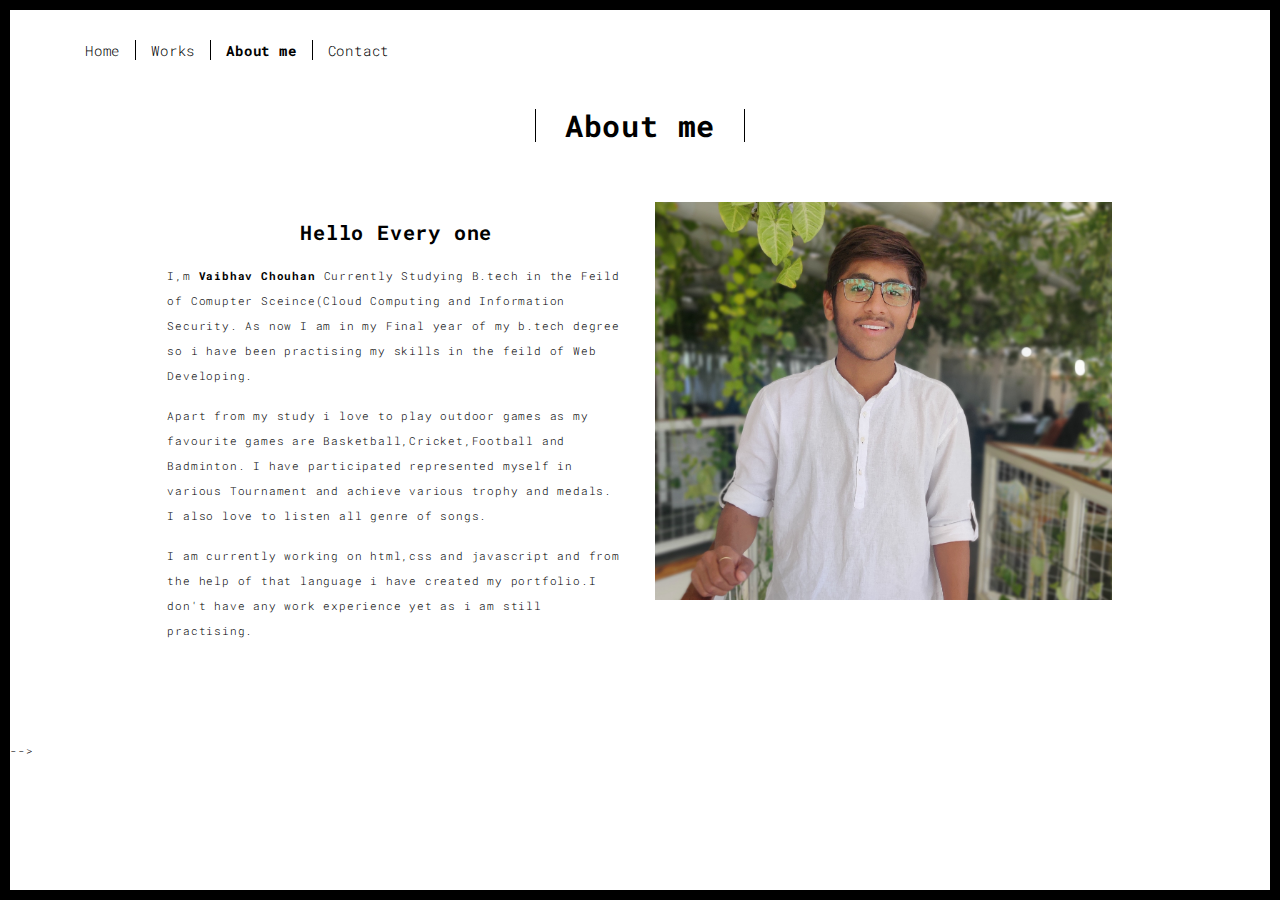
<file: about.html>
<!DOCTYPE html>
<html lang="en">

<head>
  <meta charset="UTF-8">
  <meta content="IE=edge" http-equiv="X-UA-Compatible">
  <meta content="width=device-width,initial-scale=1" name="viewport">
  <meta content="description" name="description">
  <meta name="google" content="notranslate" />
  <meta content="Mashup templates have been developped by Orson.io team" name="author">

  <!-- Disable tap highlight on IE -->
  <meta name="msapplication-tap-highlight" content="no">
  
  <link rel="apple-touch-icon" sizes="180x180" href="./assets/apple-icon-180x180.png">
  <link href="./assets/favicon.ico" rel="icon">

  <title>Vaibhav Portfolio</title>  

<link href="style.css" rel="stylesheet"></head>

<body class="">
<div id="site-border-left"></div>
<div id="site-border-right"></div>
<div id="site-border-top"></div>
<div id="site-border-bottom"></div>
 <!-- Add your content of header -->
<header>
  <nav class="navbar  navbar-fixed-top navbar-default">
    <div class="container">
        <button type="button" class="navbar-toggle collapsed" data-toggle="collapse" data-target="#navbar-collapse" aria-expanded="false">
          <span class="sr-only">Toggle navigation</span>
          <span class="icon-bar"></span>
          <span class="icon-bar"></span>
          <span class="icon-bar"></span>
        </button>

      <div class="collapse navbar-collapse" id="navbar-collapse">
        <ul class="nav navbar-nav ">
          <li><a href="./index.html" title=""> Home</a></li>
          <li><a href="./works.html" title=""> Works</a></li>
          <li><a href="./about.html" title=""> About me</a></li>
          <li><a href="./contact.html" title=""> Contact</a></li>
          
        </ul>


      </div> 
    </div>
  </nav>
</header>

<div class="section-container">
    <div class="container">
      <div class="row">
        <div class="col-xs-12">
          <div class="section-container-spacer text-center">
            <h1 class="h2">About me</h1>
          </div>
          
          <div class="row">
            <div class="col-md-10 col-md-offset-1">
              <div class="row">
                <div class="col-xs-12 col-md-6">
                  <center><h3>Hello Every one</h3></center>
                  <p>I,m<b> Vaibhav Chouhan </b>
                  Currently Studying B.tech in the Feild of Comupter Sceince(Cloud Computing and Information Security. As now I am in my Final year of my b.tech degree so i have been practising my skills in the feild of Web Developing.</p>
                  <p>Apart from my study i love to play outdoor games as my favourite games are Basketball,Cricket,Football and Badminton. I have participated represented myself in various Tournament and achieve various trophy and medals. I also love to listen all genre of songs. 
                  </p>
                  <p>
                    I am currently working on html,css and javascript and from the help of that language i have created my portfolio.I don't have any work experience yet as i am still practising. 
                  </p>
                </div>
                <div class="col-xs-12 col-md-6">
                  <img src="./assets/images/profile.jpg" class="img-responsive" alt="">
                </div>
              </div>
            </div>
          </div>
          
          
       </div>
      </div>
    </div>
  </div>



<script>
  document.addEventListener("DOMContentLoaded", function (event) {
     navActivePage();
  });
</script>



--> <script type="text/javascript" src="script.js"></script>
</body>
</html>
</file>
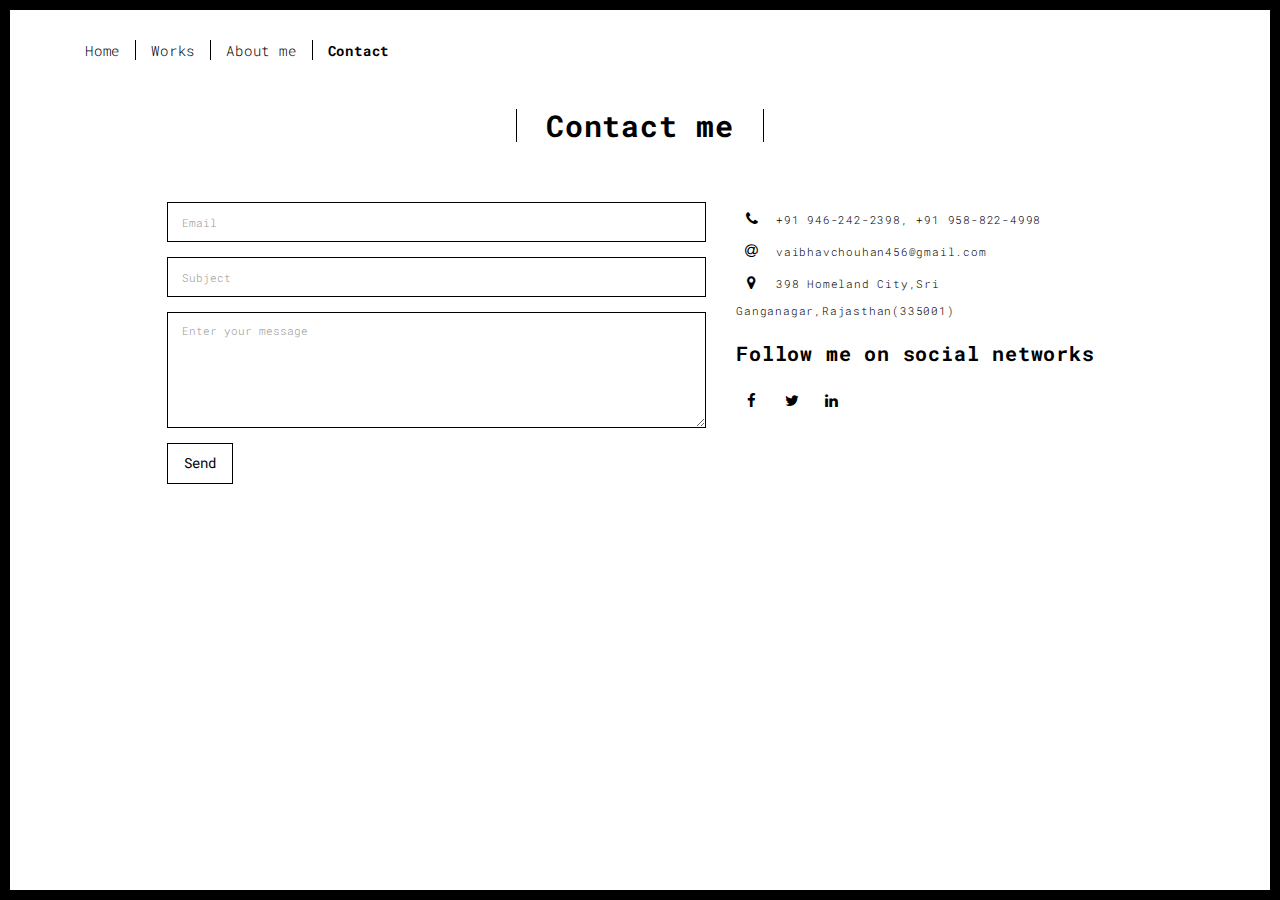
<file: contact.html>
<!DOCTYPE html>
<html lang="en">

<head>
  <meta charset="UTF-8">
  <meta content="IE=edge" http-equiv="X-UA-Compatible">
  <meta content="width=device-width,initial-scale=1" name="viewport">
  <meta content="description" name="description">
  <meta name="google" content="notranslate" />
  <meta content="Mashup templates have been developped by Orson.io team" name="author">

  <!-- Disable tap highlight on IE -->
  <meta name="msapplication-tap-highlight" content="no">
  
  <link rel="apple-touch-icon" sizes="180x180" href="./assets/apple-icon-180x180.png">
  <link href="./assets/favicon.ico" rel="icon">

  <title>Vaibhav Portfolio</title>  

<link href="style.css" rel="stylesheet"></head>

<body class="">
<div id="site-border-left"></div>
<div id="site-border-right"></div>
<div id="site-border-top"></div>
<div id="site-border-bottom"></div>
 <!-- Add your content of header -->
<header>
  <nav class="navbar  navbar-fixed-top navbar-default">
    <div class="container">
        <button type="button" class="navbar-toggle collapsed" data-toggle="collapse" data-target="#navbar-collapse" aria-expanded="false">
          <span class="sr-only">Toggle navigation</span>
          <span class="icon-bar"></span>
          <span class="icon-bar"></span>
          <span class="icon-bar"></span>
        </button>

      <div class="collapse navbar-collapse" id="navbar-collapse">
        <ul class="nav navbar-nav ">
          <li><a href="./index.html" title=""> Home</a></li>
          <li><a href="./works.html" title=""> Works</a></li>
          <li><a href="./about.html" title=""> About me</a></li>
          <li><a href="./contact.html" title=""> Contact</a></li>
          
        </ul>


      </div> 
    </div>
  </nav>
</header>

<div class="section-container">
    <div class="container">
      <div class="row">
        <div class="col-xs-12">
          <div class="section-container-spacer text-center">
            <h1 class="h2">Contact me</h1>
          </div>
          
          <div class="row">
            <div class="col-md-10 col-md-offset-1">
               <form action="" class="reveal-content">
                  <div class="row">
                    <div class="col-md-7">
                      <div class="form-group">
                        <input type="email" class="form-control" id="email" placeholder="Email">
                      </div>
                      <div class="form-group">
                        <input type="text" class="form-control" id="subject" placeholder="Subject">
                      </div>
                      <div class="form-group">
                        <textarea class="form-control" rows="5" placeholder="Enter your message"></textarea>
                      </div>
                      <button type="submit" class="btn btn-default btn-lg">Send</button>
                    </div>
                    <div class="col-md-5 address-container">
                      <ul class="list-unstyled">
                        <li>
                          <span class="fa-icon">
                            <i class="fa fa-phone" aria-hidden="true"></i>
                          </span>
                          +91 946-242-2398, +91 958-822-4998
                        </li>
                        <li>
                          <span class="fa-icon">
                            <i class="fa fa-at" aria-hidden="true"></i>
                          </span>
                          vaibhavchouhan456@gmail.com
                        </li>
                        <li>
                          <span class="fa-icon">
                            <i class="fa fa fa-map-marker" aria-hidden="true"></i>
                          </span>
                          398 Homeland City,Sri Ganganagar,Rajasthan(335001)
                        </li>
                      </ul>
                      
                      <h3>Follow me on social networks</h3>
                      <a href="http://www.facebook.com" title="" class="fa-icon">
                        <i class="fa fa-facebook"></i>
                      </a>
                      <a href="http://www.twitter.com" title="" class="fa-icon">
                        <i class="fa fa-twitter"></i>
                      </a>
                      <a href="http://www.linkedin.com" title="" class="fa-icon">
                        <i class="fa fa-linkedin"></i>
                      </a>

                    </div>
                  </div>
                </form>
            </div>

          </div>
         
       </div>
      </div>
    </div>
  </div>


<script>
  document.addEventListener("DOMContentLoaded", function (event) {
     navActivePage();
  });
</script>

 <script type="text/javascript" src="script.js"></script>
</body>

</html>
</file>
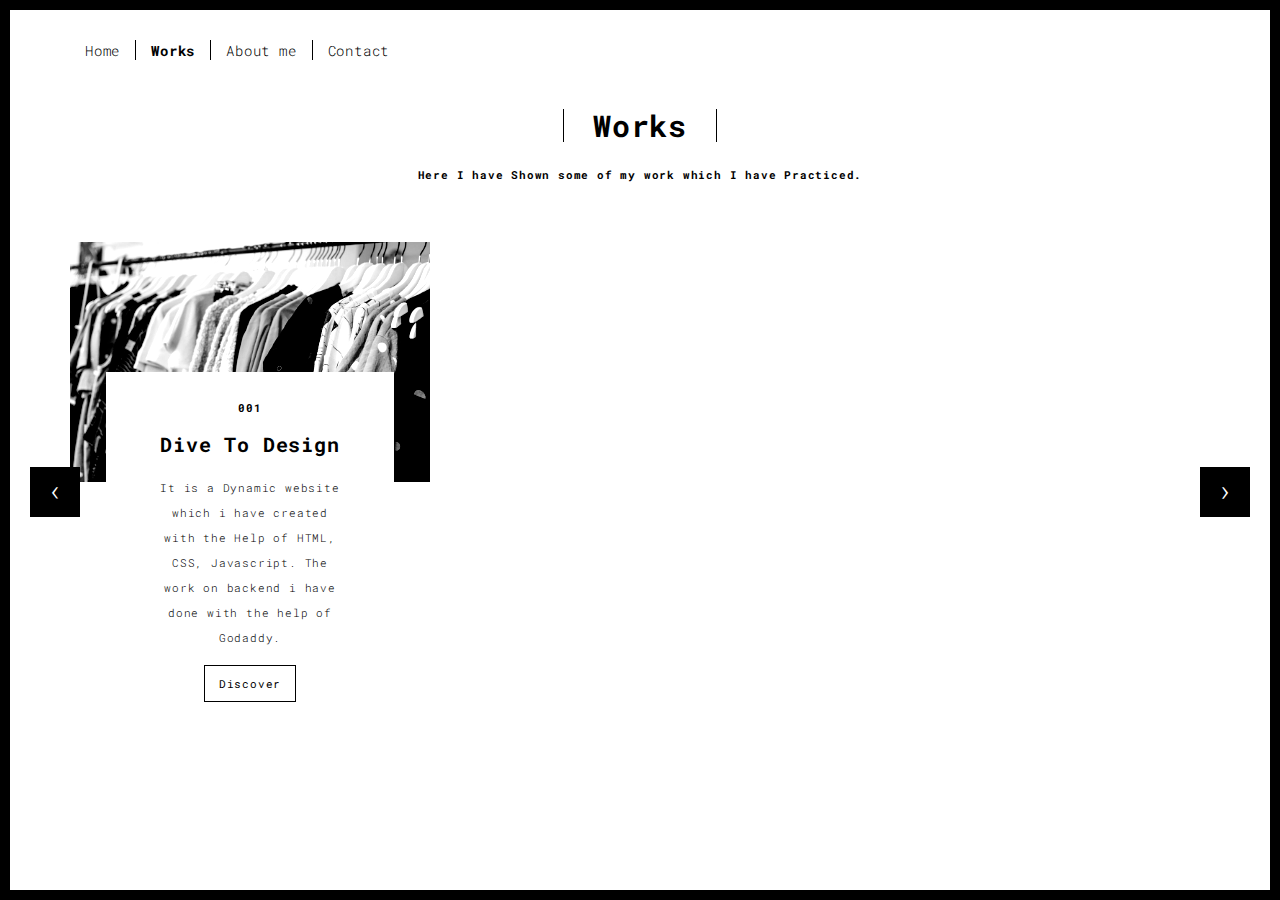
<file: works.html>
<!DOCTYPE html>
<html lang="en">

<head>
  <meta charset="UTF-8">
  <meta content="IE=edge" http-equiv="X-UA-Compatible">
  <meta content="width=device-width,initial-scale=1" name="viewport">
  <meta content="description" name="description">
  <meta name="google" content="notranslate" />
  <meta content="Mashup templates have been developped by Orson.io team" name="author">

  <!-- Disable tap highlight on IE -->
  <meta name="msapplication-tap-highlight" content="no">
  
  <link rel="apple-touch-icon" sizes="180x180" href="./assets/apple-icon-180x180.png">
  <link href="./assets/favicon.ico" rel="icon">

  <title>Vaibhav Portfolio</title>  

<link href="style.css" rel="stylesheet"></head>

<body class="">
<div id="site-border-left"></div>
<div id="site-border-right"></div>
<div id="site-border-top"></div>
<div id="site-border-bottom"></div>
 <!-- Add your content of header -->
<header>
  <nav class="navbar  navbar-fixed-top navbar-default">
    <div class="container">
        <button type="button" class="navbar-toggle collapsed" data-toggle="collapse" data-target="#navbar-collapse" aria-expanded="false">
          <span class="sr-only">Toggle navigation</span>
          <span class="icon-bar"></span>
          <span class="icon-bar"></span>
          <span class="icon-bar"></span>
        </button>

      <div class="collapse navbar-collapse" id="navbar-collapse">
        <ul class="nav navbar-nav ">
          <li><a href="./index.html" title=""> Home</a></li>
          <li><a href="./works.html" title=""> Works</a></li>
          <li><a href="./about.html" title=""> About me</a></li>
          <li><a href="./contact.html" title=""> Contact</a></li>
          
        </ul>


      </div> 
    </div>
  </nav>
</header>

<div class="section-container">
  <div class="container">
    <div class="row">
      
      <div class="col-sm-8 col-sm-offset-2 section-container-spacer">
        <div class="text-center">
          <h1 class="h2">Works</h1>
          <p><b>Here I have Shown some of my work which I have Practiced.</b></p>
        </div>
      </div>

      <div class="col-md-12">
     
      <div id="myCarousel" class="carousel slide projects-carousel">
        <!-- Carousel items -->
        <div class="carousel-inner">
            <div class="item active">
                <div class="row">
                    <div class="col-sm-4">
                      <center>

                      <a href="./work.html" title="" class="black-image-project-hover">
                        <img src="./assets/images/work.jpeg" alt="" class="img-responsive">
                      </a>
                      <div class="card-container card-container-lg">
                        <h4>001</h4>
                        <h3>Dive To Design</h3>
                        <p>It is a Dynamic website which i have created with the Help of HTML, CSS, Javascript. The work on backend i have done with the help of Godaddy.</p>
                        <a href="http://divetodesign.godaddysites.com" title="" class="btn btn-default">Discover</a>
                        </center>
                      </div>
                    </div>
                    
                      
                        
                    
                </div>
                <!--/row-->
            </div>
            
            <!--/item-->
        </div>
        <!--/carousel-inner--> 
        <a class="left carousel-control" href="#myCarousel" data-slide="prev">‹</a>

        <a class="right carousel-control" href="#myCarousel" data-slide="next">›</a>
     </div>



    
    </div>



    </div>
  </div>
</div>




<script>
  document.addEventListener("DOMContentLoaded", function (event) {
     navActivePage();
  });
</script>

 <script type="text/javascript" src="script.js"></script>
</body>

</html>
</file>
<file: style.css>
@import url(https://fonts.googleapis.com/css?family=Roboto:900|Roboto+Mono:300,400,700);

@import url(https://maxcdn.bootstrapcdn.com/font-awesome/4.7.0/css/font-awesome.min.css);/*!
 * Bootstrap v3.3.7 (http://getbootstrap.com)
 * Copyright 2011-2016 Twitter, Inc.
 * Licensed under MIT (https://github.com/twbs/bootstrap/blob/master/LICENSE)
 */
/*! normalize.css v3.0.3 | MIT License | github.com/necolas/normalize.css */html {
  font-family: sans-serif;
  -ms-text-size-adjust: 100%;
  -webkit-text-size-adjust: 100%;
}

body {
  margin: 0;
}

article,aside,details,figcaption,figure,footer,header,hgroup,main,menu,nav,section,summary {
  display: block;
}

audio,canvas,progress,video {
  display: inline-block;
  vertical-align: baseline;
}

audio:not([controls]) {
  display: none;
  height: 0;
}

[hidden],template {
  display: none;
}

a {
  background-color: transparent;
}

a:active,a:hover {
  outline: 0;
}

abbr[title] {
  border-bottom: 1px dotted;
}

b,strong {
  font-weight: 700;
}

dfn {
  font-style: italic;
}

h1 {
  font-size: 2em;
  margin: .67em 0;
}

mark {
  background: #ff0;
  color: #000;
}

small {
  font-size: 80%;
}

sub,sup {
  font-size: 75%;
  line-height: 0;
  position: relative;
  vertical-align: baseline;
}

sup {
  top: -.5em;
}

sub {
  bottom: -.25em;
}

img {
  border: 0;
}

svg:not(:root) {
  overflow: hidden;
}

figure {
  margin: 1em 40px;
}

hr {
  box-sizing: content-box;
  height: 0;
}

pre {
  overflow: auto;
}

code,kbd,pre,samp {
  font-family: monospace,monospace;
  font-size: 1em;
}

button,input,optgroup,select,textarea {
  color: inherit;
  font: inherit;
  margin: 0;
}

button {
  overflow: visible;
}

button,select {
  text-transform: none;
}

button,html input[type=button],input[type=reset],input[type=submit] {
  -webkit-appearance: button;
  cursor: pointer;
}

button[disabled],html input[disabled] {
  cursor: default;
}

button::-moz-focus-inner,input::-moz-focus-inner {
  border: 0;
  padding: 0;
}

input {
  line-height: normal;
}

input[type=checkbox],input[type=radio] {
  box-sizing: border-box;
  padding: 0;
}

input[type=number]::-webkit-inner-spin-button,input[type=number]::-webkit-outer-spin-button {
  height: auto;
}

input[type=search] {
  -webkit-appearance: textfield;
  box-sizing: content-box;
}

input[type=search]::-webkit-search-cancel-button,input[type=search]::-webkit-search-decoration {
  -webkit-appearance: none;
}

fieldset {
  border: 1px solid silver;
  margin: 0 2px;
  padding: .35em .625em .75em;
}

textarea {
  overflow: auto;
}

optgroup {
  font-weight: 700;
}

table {
  border-collapse: collapse;
  border-spacing: 0;
}

td,th {
  padding: 0;
}

/*! Source: https://github.com/h5bp/html5-boilerplate/blob/master/src/css/main.css */@media print {
  *,:after,:before {
    background: transparent!important;
    color: #000!important;
    box-shadow: none!important;
    text-shadow: none!important;
  }

  a,a:visited {
    text-decoration: underline;
  }

  a[href]:after {
    content: " (" attr(href) ")";
  }

  abbr[title]:after {
    content: " (" attr(title) ")";
  }

  a[href^="#"]:after,a[href^="javascript:"]:after {
    content: "";
  }

  blockquote,pre {
    border: 1px solid #999;
    page-break-inside: avoid;
  }

  thead {
    display: table-header-group;
  }

  img,tr {
    page-break-inside: avoid;
  }

  img {
    max-width: 100%!important;
  }

  h2,h3,p {
    orphans: 3;
    widows: 3;
  }

  h2,h3 {
    page-break-after: avoid;
  }

  .navbar {
    display: none;
  }

  .btn>.caret,.dropup>.btn>.caret {
    border-top-color: #000!important;
  }

  .label {
    border: 1px solid #000;
  }

  .table {
    border-collapse: collapse!important;
  }

  .table td,.table th {
    background-color: #fff!important;
  }

  .table-bordered td,.table-bordered th {
    border: 1px solid #ddd!important;
  }
}

*,:after,:before {
  -webkit-box-sizing: border-box;
  -moz-box-sizing: border-box;
  box-sizing: border-box;
}

html {
  font-size: 10px;
  -webkit-tap-highlight-color: transparent;
}

body {
  font-family: Roboto Mono,Helvetica,Arial,sans-serif;
  font-size: 11px;
  line-height: 1.78;
  color: #000;
  background-color: #fff;
}

button,input,select,textarea {
  font-family: inherit;
  font-size: inherit;
  line-height: inherit;
}

a {
  color: #001aff;
  text-decoration: none;
}

a:focus,a:hover {
  color: #0012b3;
  text-decoration: underline;
}

a:focus {
  outline: 5px auto -webkit-focus-ring-color;
  outline-offset: -2px;
}

figure {
  margin: 0;
}

img {
  vertical-align: middle;
}

.img-responsive {
  display: block;
  max-width: 100%;
  height: auto;
}

.img-rounded {
  border-radius: 0;
}

.img-thumbnail {
  padding: 4px;
  line-height: 1.78;
  background-color: #fff;
  border: 1px solid #ddd;
  border-radius: 0;
  -webkit-transition: all .2s ease-in-out;
  -o-transition: all .2s ease-in-out;
  transition: all .2s ease-in-out;
  display: inline-block;
  max-width: 100%;
  height: auto;
}

.img-circle {
  border-radius: 50%;
}

hr {
  margin-top: 19px;
  margin-bottom: 19px;
  border: 0;
  border-top: 1px solid #eee;
}

.sr-only {
  position: absolute;
  width: 1px;
  height: 1px;
  margin: -1px;
  padding: 0;
  overflow: hidden;
  clip: rect(0,0,0,0);
  border: 0;
}

.sr-only-focusable:active,.sr-only-focusable:focus {
  position: static;
  width: auto;
  height: auto;
  margin: 0;
  overflow: visible;
  clip: auto;
}

[role=button] {
  cursor: pointer;
}

.h1,.h2,.h3,.h4,.h5,.h6,h1,h2,h3,h4,h5,h6 {
  font-family: Roboto Mono,Helvetica,Arial,sans-serif;
  font-weight: 700;
  line-height: 1.1;
  color: #000;
}

.h1 .small,.h1 small,.h2 .small,.h2 small,.h3 .small,.h3 small,.h4 .small,.h4 small,.h5 .small,.h5 small,.h6 .small,.h6 small,h1 .small,h1 small,h2 .small,h2 small,h3 .small,h3 small,h4 .small,h4 small,h5 .small,h5 small,h6 .small,h6 small {
  font-weight: 400;
  line-height: 1;
  color: #777;
}

.h1,.h2,.h3,h1,h2,h3 {
  margin-top: 19px;
  margin-bottom: 9.5px;
}

.h1 .small,.h1 small,.h2 .small,.h2 small,.h3 .small,.h3 small,h1 .small,h1 small,h2 .small,h2 small,h3 .small,h3 small {
  font-size: 65%;
}

.h4,.h5,.h6,h4,h5,h6 {
  margin-top: 9.5px;
  margin-bottom: 9.5px;
}

.h4 .small,.h4 small,.h5 .small,.h5 small,.h6 .small,.h6 small,h4 .small,h4 small,h5 .small,h5 small,h6 .small,h6 small {
  font-size: 75%;
}

.h1,h1 {
  font-size: 70px;
}

.h2,h2 {
  font-size: 30px;
}

.h3,h3 {
  font-size: 20px;
}

.h4,.h5,h4,h5 {
  font-size: 11px;
}

.h6,h6 {
  font-size: 10px;
}

p {
  margin: 0 0 9.5px;
}

.lead {
  margin-bottom: 19px;
  font-size: 12px;
  font-weight: 300;
  line-height: 1.4;
}

@media (min-width:768px) {
  .lead {
    font-size: 16.5px;
  }
}

.small,small {
  font-size: 90%;
}

.mark,mark {
  background-color: #fcf8e3;
  padding: .2em;
}

.text-left {
  text-align: left;
}

.text-right {
  text-align: right;
}

.text-center {
  text-align: center;
}

.text-justify {
  text-align: justify;
}

.text-nowrap {
  white-space: nowrap;
}

.text-lowercase {
  text-transform: lowercase;
}

.initialism,.text-uppercase {
  text-transform: uppercase;
}

.text-capitalize {
  text-transform: capitalize;
}

.text-muted {
  color: #777;
}

.text-primary {
  color: #001aff;
}

a.text-primary:focus,a.text-primary:hover {
  color: #0015cc;
}

.text-success {
  color: #fff;
}

a.text-success:focus,a.text-success:hover {
  color: #e6e6e6;
}

.text-info {
  color: #31708f;
}

a.text-info:focus,a.text-info:hover {
  color: #245269;
}

.text-warning {
  color: #8a6d3b;
}

a.text-warning:focus,a.text-warning:hover {
  color: #66512c;
}

.text-danger {
  color: #fff;
}

a.text-danger:focus,a.text-danger:hover {
  color: #e6e6e6;
}

.bg-primary {
  color: #fff;
  background-color: #001aff;
}

a.bg-primary:focus,a.bg-primary:hover {
  background-color: #0015cc;
}

.bg-success,a.bg-success:focus,a.bg-success:hover {
  background-color: #000;
}

.bg-info {
  background-color: #d9edf7;
}

a.bg-info:focus,a.bg-info:hover {
  background-color: #afd9ee;
}

.bg-warning {
  background-color: #fcf8e3;
}

a.bg-warning:focus,a.bg-warning:hover {
  background-color: #f7ecb5;
}

.bg-danger {
  background-color: red;
}

a.bg-danger:focus,a.bg-danger:hover {
  background-color: #c00;
}

.page-header {
  padding-bottom: 8.5px;
  margin: 38px 0 19px;
  border-bottom: 1px solid #eee;
}

ol,ul {
  margin-top: 0;
  margin-bottom: 9.5px;
}

ol ol,ol ul,ul ol,ul ul {
  margin-bottom: 0;
}

.list-inline,.list-unstyled {
  padding-left: 0;
  list-style: none;
}

.list-inline {
  margin-left: -5px;
}

.list-inline>li {
  display: inline-block;
  padding-left: 5px;
  padding-right: 5px;
}

dl {
  margin-top: 0;
  margin-bottom: 19px;
}

dd,dt {
  line-height: 1.78;
}

dt {
  font-weight: 700;
}

dd {
  margin-left: 0;
}

.dl-horizontal dd:after,.dl-horizontal dd:before {
  content: " ";
  display: table;
}

.dl-horizontal dd:after {
  clear: both;
}

@media (min-width:768px) {
  .dl-horizontal dt {
    float: left;
    width: 160px;
    clear: left;
    text-align: right;
    overflow: hidden;
    text-overflow: ellipsis;
    white-space: nowrap;
  }

  .dl-horizontal dd {
    margin-left: 180px;
  }
}

abbr[data-original-title],abbr[title] {
  cursor: help;
  border-bottom: 1px dotted #777;
}

.initialism {
  font-size: 90%;
}

blockquote {
  padding: 9.5px 19px;
  margin: 0 0 19px;
  font-size: 13.75px;
  border-left: 5px solid #eee;
}

blockquote ol:last-child,blockquote p:last-child,blockquote ul:last-child {
  margin-bottom: 0;
}

blockquote .small,blockquote footer,blockquote small {
  display: block;
  font-size: 80%;
  line-height: 1.78;
  color: #777;
}

blockquote .small:before,blockquote footer:before,blockquote small:before {
  content: "\2014   \A0";
}

.blockquote-reverse,blockquote.pull-right {
  padding-right: 15px;
  padding-left: 0;
  border-right: 5px solid #eee;
  border-left: 0;
  text-align: right;
}

.blockquote-reverse .small:before,.blockquote-reverse footer:before,.blockquote-reverse small:before,blockquote.pull-right .small:before,blockquote.pull-right footer:before,blockquote.pull-right small:before {
  content: "";
}

.blockquote-reverse .small:after,.blockquote-reverse footer:after,.blockquote-reverse small:after,blockquote.pull-right .small:after,blockquote.pull-right footer:after,blockquote.pull-right small:after {
  content: "\A0   \2014";
}

address {
  margin-bottom: 19px;
  font-style: normal;
  line-height: 1.78;
}

code,kbd,pre,samp {
  font-family: Menlo,Monaco,Consolas,Courier New,monospace;
}

code {
  color: #c7254e;
  background-color: #f9f2f4;
}

code,kbd {
  padding: 2px 4px;
  font-size: 90%;
  border-radius: 0;
}

kbd {
  color: #fff;
  background-color: #333;
  box-shadow: inset 0 -1px 0 rgba(0,0,0,.25);
}

kbd kbd {
  padding: 0;
  font-size: 100%;
  font-weight: 700;
  box-shadow: none;
}

pre {
  display: block;
  padding: 9px;
  margin: 0 0 9.5px;
  font-size: 10px;
  line-height: 1.78;
  word-break: break-all;
  word-wrap: break-word;
  color: #333;
  background-color: #f5f5f5;
  border: 1px solid #ccc;
  border-radius: 0;
}

pre code {
  padding: 0;
  font-size: inherit;
  color: inherit;
  white-space: pre-wrap;
  background-color: transparent;
  border-radius: 0;
}

.pre-scrollable {
  max-height: 340px;
  overflow-y: scroll;
}

.container {
  margin-right: auto;
  margin-left: auto;
  padding-left: 15px;
  padding-right: 15px;
}

.container:after,.container:before {
  content: " ";
  display: table;
}

.container:after {
  clear: both;
}

@media (min-width:768px) {
  .container {
    width: 750px;
  }
}

@media (min-width:992px) {
  .container {
    width: 970px;
  }
}

@media (min-width:1200px) {
  .container {
    width: 1170px;
  }
}

.container-fluid {
  margin-right: auto;
  margin-left: auto;
  padding-left: 15px;
  padding-right: 15px;
}

.container-fluid:after,.container-fluid:before {
  content: " ";
  display: table;
}

.container-fluid:after {
  clear: both;
}

.row {
  margin-left: -15px;
  margin-right: -15px;
}

.row:after,.row:before {
  content: " ";
  display: table;
}

.row:after {
  clear: both;
}

.col-lg-1,.col-lg-2,.col-lg-3,.col-lg-4,.col-lg-5,.col-lg-6,.col-lg-7,.col-lg-8,.col-lg-9,.col-lg-10,.col-lg-11,.col-lg-12,.col-md-1,.col-md-2,.col-md-3,.col-md-4,.col-md-5,.col-md-6,.col-md-7,.col-md-8,.col-md-9,.col-md-10,.col-md-11,.col-md-12,.col-sm-1,.col-sm-2,.col-sm-3,.col-sm-4,.col-sm-5,.col-sm-6,.col-sm-7,.col-sm-8,.col-sm-9,.col-sm-10,.col-sm-11,.col-sm-12,.col-xs-1,.col-xs-2,.col-xs-3,.col-xs-4,.col-xs-5,.col-xs-6,.col-xs-7,.col-xs-8,.col-xs-9,.col-xs-10,.col-xs-11,.col-xs-12 {
  position: relative;
  min-height: 1px;
  padding-left: 15px;
  padding-right: 15px;
}

.col-xs-1,.col-xs-2,.col-xs-3,.col-xs-4,.col-xs-5,.col-xs-6,.col-xs-7,.col-xs-8,.col-xs-9,.col-xs-10,.col-xs-11,.col-xs-12 {
  float: left;
}

.col-xs-1 {
  width: 8.33333%;
}

.col-xs-2 {
  width: 16.66667%;
}

.col-xs-3 {
  width: 25%;
}

.col-xs-4 {
  width: 33.33333%;
}

.col-xs-5 {
  width: 41.66667%;
}

.col-xs-6 {
  width: 50%;
}

.col-xs-7 {
  width: 58.33333%;
}

.col-xs-8 {
  width: 66.66667%;
}

.col-xs-9 {
  width: 75%;
}

.col-xs-10 {
  width: 83.33333%;
}

.col-xs-11 {
  width: 91.66667%;
}

.col-xs-12 {
  width: 100%;
}

.col-xs-pull-0 {
  right: auto;
}

.col-xs-pull-1 {
  right: 8.33333%;
}

.col-xs-pull-2 {
  right: 16.66667%;
}

.col-xs-pull-3 {
  right: 25%;
}

.col-xs-pull-4 {
  right: 33.33333%;
}

.col-xs-pull-5 {
  right: 41.66667%;
}

.col-xs-pull-6 {
  right: 50%;
}

.col-xs-pull-7 {
  right: 58.33333%;
}

.col-xs-pull-8 {
  right: 66.66667%;
}

.col-xs-pull-9 {
  right: 75%;
}

.col-xs-pull-10 {
  right: 83.33333%;
}

.col-xs-pull-11 {
  right: 91.66667%;
}

.col-xs-pull-12 {
  right: 100%;
}

.col-xs-push-0 {
  left: auto;
}

.col-xs-push-1 {
  left: 8.33333%;
}

.col-xs-push-2 {
  left: 16.66667%;
}

.col-xs-push-3 {
  left: 25%;
}

.col-xs-push-4 {
  left: 33.33333%;
}

.col-xs-push-5 {
  left: 41.66667%;
}

.col-xs-push-6 {
  left: 50%;
}

.col-xs-push-7 {
  left: 58.33333%;
}

.col-xs-push-8 {
  left: 66.66667%;
}

.col-xs-push-9 {
  left: 75%;
}

.col-xs-push-10 {
  left: 83.33333%;
}

.col-xs-push-11 {
  left: 91.66667%;
}

.col-xs-push-12 {
  left: 100%;
}

.col-xs-offset-0 {
  margin-left: 0;
}

.col-xs-offset-1 {
  margin-left: 8.33333%;
}

.col-xs-offset-2 {
  margin-left: 16.66667%;
}

.col-xs-offset-3 {
  margin-left: 25%;
}

.col-xs-offset-4 {
  margin-left: 33.33333%;
}

.col-xs-offset-5 {
  margin-left: 41.66667%;
}

.col-xs-offset-6 {
  margin-left: 50%;
}

.col-xs-offset-7 {
  margin-left: 58.33333%;
}

.col-xs-offset-8 {
  margin-left: 66.66667%;
}

.col-xs-offset-9 {
  margin-left: 75%;
}

.col-xs-offset-10 {
  margin-left: 83.33333%;
}

.col-xs-offset-11 {
  margin-left: 91.66667%;
}

.col-xs-offset-12 {
  margin-left: 100%;
}

@media (min-width:768px) {
  .col-sm-1,.col-sm-2,.col-sm-3,.col-sm-4,.col-sm-5,.col-sm-6,.col-sm-7,.col-sm-8,.col-sm-9,.col-sm-10,.col-sm-11,.col-sm-12 {
    float: left;
  }

  .col-sm-1 {
    width: 8.33333%;
  }

  .col-sm-2 {
    width: 16.66667%;
  }

  .col-sm-3 {
    width: 25%;
  }

  .col-sm-4 {
    width: 33.33333%;
  }

  .col-sm-5 {
    width: 41.66667%;
  }

  .col-sm-6 {
    width: 50%;
  }

  .col-sm-7 {
    width: 58.33333%;
  }

  .col-sm-8 {
    width: 66.66667%;
  }

  .col-sm-9 {
    width: 75%;
  }

  .col-sm-10 {
    width: 83.33333%;
  }

  .col-sm-11 {
    width: 91.66667%;
  }

  .col-sm-12 {
    width: 100%;
  }

  .col-sm-pull-0 {
    right: auto;
  }

  .col-sm-pull-1 {
    right: 8.33333%;
  }

  .col-sm-pull-2 {
    right: 16.66667%;
  }

  .col-sm-pull-3 {
    right: 25%;
  }

  .col-sm-pull-4 {
    right: 33.33333%;
  }

  .col-sm-pull-5 {
    right: 41.66667%;
  }

  .col-sm-pull-6 {
    right: 50%;
  }

  .col-sm-pull-7 {
    right: 58.33333%;
  }

  .col-sm-pull-8 {
    right: 66.66667%;
  }

  .col-sm-pull-9 {
    right: 75%;
  }

  .col-sm-pull-10 {
    right: 83.33333%;
  }

  .col-sm-pull-11 {
    right: 91.66667%;
  }

  .col-sm-pull-12 {
    right: 100%;
  }

  .col-sm-push-0 {
    left: auto;
  }

  .col-sm-push-1 {
    left: 8.33333%;
  }

  .col-sm-push-2 {
    left: 16.66667%;
  }

  .col-sm-push-3 {
    left: 25%;
  }

  .col-sm-push-4 {
    left: 33.33333%;
  }

  .col-sm-push-5 {
    left: 41.66667%;
  }

  .col-sm-push-6 {
    left: 50%;
  }

  .col-sm-push-7 {
    left: 58.33333%;
  }

  .col-sm-push-8 {
    left: 66.66667%;
  }

  .col-sm-push-9 {
    left: 75%;
  }

  .col-sm-push-10 {
    left: 83.33333%;
  }

  .col-sm-push-11 {
    left: 91.66667%;
  }

  .col-sm-push-12 {
    left: 100%;
  }

  .col-sm-offset-0 {
    margin-left: 0;
  }

  .col-sm-offset-1 {
    margin-left: 8.33333%;
  }

  .col-sm-offset-2 {
    margin-left: 16.66667%;
  }

  .col-sm-offset-3 {
    margin-left: 25%;
  }

  .col-sm-offset-4 {
    margin-left: 33.33333%;
  }

  .col-sm-offset-5 {
    margin-left: 41.66667%;
  }

  .col-sm-offset-6 {
    margin-left: 50%;
  }

  .col-sm-offset-7 {
    margin-left: 58.33333%;
  }

  .col-sm-offset-8 {
    margin-left: 66.66667%;
  }

  .col-sm-offset-9 {
    margin-left: 75%;
  }

  .col-sm-offset-10 {
    margin-left: 83.33333%;
  }

  .col-sm-offset-11 {
    margin-left: 91.66667%;
  }

  .col-sm-offset-12 {
    margin-left: 100%;
  }
}

@media (min-width:992px) {
  .col-md-1,.col-md-2,.col-md-3,.col-md-4,.col-md-5,.col-md-6,.col-md-7,.col-md-8,.col-md-9,.col-md-10,.col-md-11,.col-md-12 {
    float: left;
  }

  .col-md-1 {
    width: 8.33333%;
  }

  .col-md-2 {
    width: 16.66667%;
  }

  .col-md-3 {
    width: 25%;
  }

  .col-md-4 {
    width: 33.33333%;
  }

  .col-md-5 {
    width: 41.66667%;
  }

  .col-md-6 {
    width: 50%;
  }

  .col-md-7 {
    width: 58.33333%;
  }

  .col-md-8 {
    width: 66.66667%;
  }

  .col-md-9 {
    width: 75%;
  }

  .col-md-10 {
    width: 83.33333%;
  }

  .col-md-11 {
    width: 91.66667%;
  }

  .col-md-12 {
    width: 100%;
  }

  .col-md-pull-0 {
    right: auto;
  }

  .col-md-pull-1 {
    right: 8.33333%;
  }

  .col-md-pull-2 {
    right: 16.66667%;
  }

  .col-md-pull-3 {
    right: 25%;
  }

  .col-md-pull-4 {
    right: 33.33333%;
  }

  .col-md-pull-5 {
    right: 41.66667%;
  }

  .col-md-pull-6 {
    right: 50%;
  }

  .col-md-pull-7 {
    right: 58.33333%;
  }

  .col-md-pull-8 {
    right: 66.66667%;
  }

  .col-md-pull-9 {
    right: 75%;
  }

  .col-md-pull-10 {
    right: 83.33333%;
  }

  .col-md-pull-11 {
    right: 91.66667%;
  }

  .col-md-pull-12 {
    right: 100%;
  }

  .col-md-push-0 {
    left: auto;
  }

  .col-md-push-1 {
    left: 8.33333%;
  }

  .col-md-push-2 {
    left: 16.66667%;
  }

  .col-md-push-3 {
    left: 25%;
  }

  .col-md-push-4 {
    left: 33.33333%;
  }

  .col-md-push-5 {
    left: 41.66667%;
  }

  .col-md-push-6 {
    left: 50%;
  }

  .col-md-push-7 {
    left: 58.33333%;
  }

  .col-md-push-8 {
    left: 66.66667%;
  }

  .col-md-push-9 {
    left: 75%;
  }

  .col-md-push-10 {
    left: 83.33333%;
  }

  .col-md-push-11 {
    left: 91.66667%;
  }

  .col-md-push-12 {
    left: 100%;
  }

  .col-md-offset-0 {
    margin-left: 0;
  }

  .col-md-offset-1 {
    margin-left: 8.33333%;
  }

  .col-md-offset-2 {
    margin-left: 16.66667%;
  }

  .col-md-offset-3 {
    margin-left: 25%;
  }

  .col-md-offset-4 {
    margin-left: 33.33333%;
  }

  .col-md-offset-5 {
    margin-left: 41.66667%;
  }

  .col-md-offset-6 {
    margin-left: 50%;
  }

  .col-md-offset-7 {
    margin-left: 58.33333%;
  }

  .col-md-offset-8 {
    margin-left: 66.66667%;
  }

  .col-md-offset-9 {
    margin-left: 75%;
  }

  .col-md-offset-10 {
    margin-left: 83.33333%;
  }

  .col-md-offset-11 {
    margin-left: 91.66667%;
  }

  .col-md-offset-12 {
    margin-left: 100%;
  }
}

@media (min-width:1200px) {
  .col-lg-1,.col-lg-2,.col-lg-3,.col-lg-4,.col-lg-5,.col-lg-6,.col-lg-7,.col-lg-8,.col-lg-9,.col-lg-10,.col-lg-11,.col-lg-12 {
    float: left;
  }

  .col-lg-1 {
    width: 8.33333%;
  }

  .col-lg-2 {
    width: 16.66667%;
  }

  .col-lg-3 {
    width: 25%;
  }

  .col-lg-4 {
    width: 33.33333%;
  }

  .col-lg-5 {
    width: 41.66667%;
  }

  .col-lg-6 {
    width: 50%;
  }

  .col-lg-7 {
    width: 58.33333%;
  }

  .col-lg-8 {
    width: 66.66667%;
  }

  .col-lg-9 {
    width: 75%;
  }

  .col-lg-10 {
    width: 83.33333%;
  }

  .col-lg-11 {
    width: 91.66667%;
  }

  .col-lg-12 {
    width: 100%;
  }

  .col-lg-pull-0 {
    right: auto;
  }

  .col-lg-pull-1 {
    right: 8.33333%;
  }

  .col-lg-pull-2 {
    right: 16.66667%;
  }

  .col-lg-pull-3 {
    right: 25%;
  }

  .col-lg-pull-4 {
    right: 33.33333%;
  }

  .col-lg-pull-5 {
    right: 41.66667%;
  }

  .col-lg-pull-6 {
    right: 50%;
  }

  .col-lg-pull-7 {
    right: 58.33333%;
  }

  .col-lg-pull-8 {
    right: 66.66667%;
  }

  .col-lg-pull-9 {
    right: 75%;
  }

  .col-lg-pull-10 {
    right: 83.33333%;
  }

  .col-lg-pull-11 {
    right: 91.66667%;
  }

  .col-lg-pull-12 {
    right: 100%;
  }

  .col-lg-push-0 {
    left: auto;
  }

  .col-lg-push-1 {
    left: 8.33333%;
  }

  .col-lg-push-2 {
    left: 16.66667%;
  }

  .col-lg-push-3 {
    left: 25%;
  }

  .col-lg-push-4 {
    left: 33.33333%;
  }

  .col-lg-push-5 {
    left: 41.66667%;
  }

  .col-lg-push-6 {
    left: 50%;
  }

  .col-lg-push-7 {
    left: 58.33333%;
  }

  .col-lg-push-8 {
    left: 66.66667%;
  }

  .col-lg-push-9 {
    left: 75%;
  }

  .col-lg-push-10 {
    left: 83.33333%;
  }

  .col-lg-push-11 {
    left: 91.66667%;
  }

  .col-lg-push-12 {
    left: 100%;
  }

  .col-lg-offset-0 {
    margin-left: 0;
  }

  .col-lg-offset-1 {
    margin-left: 8.33333%;
  }

  .col-lg-offset-2 {
    margin-left: 16.66667%;
  }

  .col-lg-offset-3 {
    margin-left: 25%;
  }

  .col-lg-offset-4 {
    margin-left: 33.33333%;
  }

  .col-lg-offset-5 {
    margin-left: 41.66667%;
  }

  .col-lg-offset-6 {
    margin-left: 50%;
  }

  .col-lg-offset-7 {
    margin-left: 58.33333%;
  }

  .col-lg-offset-8 {
    margin-left: 66.66667%;
  }

  .col-lg-offset-9 {
    margin-left: 75%;
  }

  .col-lg-offset-10 {
    margin-left: 83.33333%;
  }

  .col-lg-offset-11 {
    margin-left: 91.66667%;
  }

  .col-lg-offset-12 {
    margin-left: 100%;
  }
}

table {
  background-color: transparent;
}

caption {
  padding-top: 8px;
  padding-bottom: 8px;
  color: #777;
}

caption,th {
  text-align: left;
}

.table {
  width: 100%;
  max-width: 100%;
  margin-bottom: 19px;
}

.table>tbody>tr>td,.table>tbody>tr>th,.table>tfoot>tr>td,.table>tfoot>tr>th,.table>thead>tr>td,.table>thead>tr>th {
  padding: 8px;
  line-height: 1.78;
  vertical-align: top;
  border-top: 1px solid #ddd;
}

.table>thead>tr>th {
  vertical-align: bottom;
  border-bottom: 2px solid #ddd;
}

.table>caption+thead>tr:first-child>td,.table>caption+thead>tr:first-child>th,.table>colgroup+thead>tr:first-child>td,.table>colgroup+thead>tr:first-child>th,.table>thead:first-child>tr:first-child>td,.table>thead:first-child>tr:first-child>th {
  border-top: 0;
}

.table>tbody+tbody {
  border-top: 2px solid #ddd;
}

.table .table {
  background-color: #fff;
}

.table-condensed>tbody>tr>td,.table-condensed>tbody>tr>th,.table-condensed>tfoot>tr>td,.table-condensed>tfoot>tr>th,.table-condensed>thead>tr>td,.table-condensed>thead>tr>th {
  padding: 5px;
}

.table-bordered,.table-bordered>tbody>tr>td,.table-bordered>tbody>tr>th,.table-bordered>tfoot>tr>td,.table-bordered>tfoot>tr>th,.table-bordered>thead>tr>td,.table-bordered>thead>tr>th {
  border: 1px solid #ddd;
}

.table-bordered>thead>tr>td,.table-bordered>thead>tr>th {
  border-bottom-width: 2px;
}

.table-striped>tbody>tr:nth-of-type(odd) {
  background-color: #f9f9f9;
}

.table-hover>tbody>tr:hover {
  background-color: #f5f5f5;
}

table col[class*=col-] {
  position: static;
  float: none;
  display: table-column;
}

table td[class*=col-],table th[class*=col-] {
  position: static;
  float: none;
  display: table-cell;
}

.table>tbody>tr.active>td,.table>tbody>tr.active>th,.table>tbody>tr>td.active,.table>tbody>tr>th.active,.table>tfoot>tr.active>td,.table>tfoot>tr.active>th,.table>tfoot>tr>td.active,.table>tfoot>tr>th.active,.table>thead>tr.active>td,.table>thead>tr.active>th,.table>thead>tr>td.active,.table>thead>tr>th.active {
  background-color: #f5f5f5;
}

.table-hover>tbody>tr.active:hover>td,.table-hover>tbody>tr.active:hover>th,.table-hover>tbody>tr:hover>.active,.table-hover>tbody>tr>td.active:hover,.table-hover>tbody>tr>th.active:hover {
  background-color: #e8e8e8;
}

.table-hover>tbody>tr.success:hover>td,.table-hover>tbody>tr.success:hover>th,.table-hover>tbody>tr:hover>.success,.table-hover>tbody>tr>td.success:hover,.table-hover>tbody>tr>th.success:hover,.table>tbody>tr.success>td,.table>tbody>tr.success>th,.table>tbody>tr>td.success,.table>tbody>tr>th.success,.table>tfoot>tr.success>td,.table>tfoot>tr.success>th,.table>tfoot>tr>td.success,.table>tfoot>tr>th.success,.table>thead>tr.success>td,.table>thead>tr.success>th,.table>thead>tr>td.success,.table>thead>tr>th.success {
  background-color: #000;
}

.table>tbody>tr.info>td,.table>tbody>tr.info>th,.table>tbody>tr>td.info,.table>tbody>tr>th.info,.table>tfoot>tr.info>td,.table>tfoot>tr.info>th,.table>tfoot>tr>td.info,.table>tfoot>tr>th.info,.table>thead>tr.info>td,.table>thead>tr.info>th,.table>thead>tr>td.info,.table>thead>tr>th.info {
  background-color: #d9edf7;
}

.table-hover>tbody>tr.info:hover>td,.table-hover>tbody>tr.info:hover>th,.table-hover>tbody>tr:hover>.info,.table-hover>tbody>tr>td.info:hover,.table-hover>tbody>tr>th.info:hover {
  background-color: #c4e3f3;
}

.table>tbody>tr.warning>td,.table>tbody>tr.warning>th,.table>tbody>tr>td.warning,.table>tbody>tr>th.warning,.table>tfoot>tr.warning>td,.table>tfoot>tr.warning>th,.table>tfoot>tr>td.warning,.table>tfoot>tr>th.warning,.table>thead>tr.warning>td,.table>thead>tr.warning>th,.table>thead>tr>td.warning,.table>thead>tr>th.warning {
  background-color: #fcf8e3;
}

.table-hover>tbody>tr.warning:hover>td,.table-hover>tbody>tr.warning:hover>th,.table-hover>tbody>tr:hover>.warning,.table-hover>tbody>tr>td.warning:hover,.table-hover>tbody>tr>th.warning:hover {
  background-color: #faf2cc;
}

.table>tbody>tr.danger>td,.table>tbody>tr.danger>th,.table>tbody>tr>td.danger,.table>tbody>tr>th.danger,.table>tfoot>tr.danger>td,.table>tfoot>tr.danger>th,.table>tfoot>tr>td.danger,.table>tfoot>tr>th.danger,.table>thead>tr.danger>td,.table>thead>tr.danger>th,.table>thead>tr>td.danger,.table>thead>tr>th.danger {
  background-color: red;
}

.table-hover>tbody>tr.danger:hover>td,.table-hover>tbody>tr.danger:hover>th,.table-hover>tbody>tr:hover>.danger,.table-hover>tbody>tr>td.danger:hover,.table-hover>tbody>tr>th.danger:hover {
  background-color: #e60000;
}

.table-responsive {
  overflow-x: auto;
  min-height: .01%;
}

@media screen and (max-width:767px) {
  .table-responsive {
    width: 100%;
    margin-bottom: 14.25px;
    overflow-y: hidden;
    -ms-overflow-style: -ms-autohiding-scrollbar;
    border: 1px solid #ddd;
  }

  .table-responsive>.table {
    margin-bottom: 0;
  }

  .table-responsive>.table>tbody>tr>td,.table-responsive>.table>tbody>tr>th,.table-responsive>.table>tfoot>tr>td,.table-responsive>.table>tfoot>tr>th,.table-responsive>.table>thead>tr>td,.table-responsive>.table>thead>tr>th {
    white-space: nowrap;
  }

  .table-responsive>.table-bordered {
    border: 0;
  }

  .table-responsive>.table-bordered>tbody>tr>td:first-child,.table-responsive>.table-bordered>tbody>tr>th:first-child,.table-responsive>.table-bordered>tfoot>tr>td:first-child,.table-responsive>.table-bordered>tfoot>tr>th:first-child,.table-responsive>.table-bordered>thead>tr>td:first-child,.table-responsive>.table-bordered>thead>tr>th:first-child {
    border-left: 0;
  }

  .table-responsive>.table-bordered>tbody>tr>td:last-child,.table-responsive>.table-bordered>tbody>tr>th:last-child,.table-responsive>.table-bordered>tfoot>tr>td:last-child,.table-responsive>.table-bordered>tfoot>tr>th:last-child,.table-responsive>.table-bordered>thead>tr>td:last-child,.table-responsive>.table-bordered>thead>tr>th:last-child {
    border-right: 0;
  }

  .table-responsive>.table-bordered>tbody>tr:last-child>td,.table-responsive>.table-bordered>tbody>tr:last-child>th,.table-responsive>.table-bordered>tfoot>tr:last-child>td,.table-responsive>.table-bordered>tfoot>tr:last-child>th {
    border-bottom: 0;
  }
}

fieldset {
  margin: 0;
  min-width: 0;
}

fieldset,legend {
  padding: 0;
  border: 0;
}

legend {
  display: block;
  width: 100%;
  margin-bottom: 19px;
  font-size: 16.5px;
  line-height: inherit;
  color: #333;
  border-bottom: 1px solid #e5e5e5;
}

label {
  display: inline-block;
  max-width: 100%;
  margin-bottom: 5px;
  font-weight: 700;
}

input[type=search] {
  -webkit-box-sizing: border-box;
  -moz-box-sizing: border-box;
  box-sizing: border-box;
}

input[type=checkbox],input[type=radio] {
  margin: 4px 0 0;
  margin-top: 1px\9;
  line-height: normal;
}

input[type=file] {
  display: block;
}

input[type=range] {
  display: block;
  width: 100%;
}

select[multiple],select[size] {
  height: auto;
}

input[type=checkbox]:focus,input[type=file]:focus,input[type=radio]:focus {
  outline: 5px auto -webkit-focus-ring-color;
  outline-offset: -2px;
}

output {
  padding-top: 9px;
}

.form-control,output {
  display: block;
  font-size: 11px;
  line-height: 1.78;
  color: #555;
}

.form-control {
  width: 100%;
  height: 40px;
  padding: 8px 14px;
  background-color: #fff;
  background-image: none;
  border: 1px solid #000;
  border-radius: 0;
  -webkit-box-shadow: inset 0 1px 1px rgba(0,0,0,.075);
  box-shadow: inset 0 1px 1px rgba(0,0,0,.075);
  -webkit-transition: border-color .15s ease-in-out,box-shadow .15s ease-in-out;
  -o-transition: border-color ease-in-out .15s,box-shadow ease-in-out .15s;
  transition: border-color .15s ease-in-out,box-shadow .15s ease-in-out;
}

.form-control:focus {
  border-color: #66afe9;
  -webkit-box-shadow: inset 0 1px 1px rgba(0,0,0,.075),0 0 8px rgba(102,175,233,.6);
  box-shadow: inset 0 1px 1px rgba(0,0,0,.075),0 0 8px rgba(102,175,233,.6);
}

.form-control::-moz-placeholder {
  color: #999;
  opacity: 1;
}

.form-control:-ms-input-placeholder {
  color: #999;
}

.form-control::-webkit-input-placeholder {
  color: #999;
}

.form-control::-ms-expand {
  border: 0;
  background-color: transparent;
}

.form-control[disabled],.form-control[readonly],fieldset[disabled] .form-control {
  background-color: #eee;
  opacity: 1;
}

.form-control[disabled],fieldset[disabled] .form-control {
  cursor: not-allowed;
}

textarea.form-control {
  height: auto;
}

input[type=search] {
  -webkit-appearance: none;
}

@media screen and (-webkit-min-device-pixel-ratio:0) {
  input[type=date].form-control,input[type=datetime-local].form-control,input[type=month].form-control,input[type=time].form-control {
    line-height: 40px;
  }

  .input-group-sm>.input-group-btn>input[type=date].btn,.input-group-sm>.input-group-btn>input[type=datetime-local].btn,.input-group-sm>.input-group-btn>input[type=month].btn,.input-group-sm>.input-group-btn>input[type=time].btn,.input-group-sm>input[type=date].form-control,.input-group-sm>input[type=date].input-group-addon,.input-group-sm>input[type=datetime-local].form-control,.input-group-sm>input[type=datetime-local].input-group-addon,.input-group-sm>input[type=month].form-control,.input-group-sm>input[type=month].input-group-addon,.input-group-sm>input[type=time].form-control,.input-group-sm>input[type=time].input-group-addon,.input-group-sm input[type=date],.input-group-sm input[type=datetime-local],.input-group-sm input[type=month],.input-group-sm input[type=time],input[type=date].input-sm,input[type=datetime-local].input-sm,input[type=month].input-sm,input[type=time].input-sm {
    line-height: 27px;
  }

  .input-group-lg>.input-group-btn>input[type=date].btn,.input-group-lg>.input-group-btn>input[type=datetime-local].btn,.input-group-lg>.input-group-btn>input[type=month].btn,.input-group-lg>.input-group-btn>input[type=time].btn,.input-group-lg>input[type=date].form-control,.input-group-lg>input[type=date].input-group-addon,.input-group-lg>input[type=datetime-local].form-control,.input-group-lg>input[type=datetime-local].input-group-addon,.input-group-lg>input[type=month].form-control,.input-group-lg>input[type=month].input-group-addon,.input-group-lg>input[type=time].form-control,.input-group-lg>input[type=time].input-group-addon,.input-group-lg input[type=date],.input-group-lg input[type=datetime-local],.input-group-lg input[type=month],.input-group-lg input[type=time],input[type=date].input-lg,input[type=datetime-local].input-lg,input[type=month].input-lg,input[type=time].input-lg {
    line-height: 41px;
  }
}

.form-group {
  margin-bottom: 15px;
}

.checkbox,.radio {
  position: relative;
  display: block;
  margin-top: 10px;
  margin-bottom: 10px;
}

.checkbox label,.radio label {
  min-height: 19px;
  padding-left: 20px;
  margin-bottom: 0;
  font-weight: 400;
  cursor: pointer;
}

.checkbox-inline input[type=checkbox],.checkbox input[type=checkbox],.radio-inline input[type=radio],.radio input[type=radio] {
  position: absolute;
  margin-left: -20px;
  margin-top: 4px\9;
}

.checkbox+.checkbox,.radio+.radio {
  margin-top: -5px;
}

.checkbox-inline,.radio-inline {
  position: relative;
  display: inline-block;
  padding-left: 20px;
  margin-bottom: 0;
  vertical-align: middle;
  font-weight: 400;
  cursor: pointer;
}

.checkbox-inline+.checkbox-inline,.radio-inline+.radio-inline {
  margin-top: 0;
  margin-left: 10px;
}

.checkbox-inline.disabled,.checkbox.disabled label,.radio-inline.disabled,.radio.disabled label,fieldset[disabled] .checkbox-inline,fieldset[disabled] .checkbox label,fieldset[disabled] .radio-inline,fieldset[disabled] .radio label,fieldset[disabled] input[type=checkbox],fieldset[disabled] input[type=radio],input[type=checkbox].disabled,input[type=checkbox][disabled],input[type=radio].disabled,input[type=radio][disabled] {
  cursor: not-allowed;
}

.form-control-static {
  padding-top: 9px;
  padding-bottom: 9px;
  margin-bottom: 0;
  min-height: 30px;
}

.form-control-static.input-lg,.form-control-static.input-sm,.input-group-lg>.form-control-static.form-control,.input-group-lg>.form-control-static.input-group-addon,.input-group-lg>.input-group-btn>.form-control-static.btn,.input-group-sm>.form-control-static.form-control,.input-group-sm>.form-control-static.input-group-addon,.input-group-sm>.input-group-btn>.form-control-static.btn {
  padding-left: 0;
  padding-right: 0;
}

.input-group-sm>.form-control,.input-group-sm>.input-group-addon,.input-group-sm>.input-group-btn>.btn,.input-sm {
  height: 27px;
  padding: 5px 10px;
  font-size: 10px;
  line-height: 1.5;
  border-radius: 0;
}

.input-group-sm>.input-group-btn>select.btn,.input-group-sm>select.form-control,.input-group-sm>select.input-group-addon,select.input-sm {
  height: 27px;
  line-height: 27px;
}

.input-group-sm>.input-group-btn>select[multiple].btn,.input-group-sm>.input-group-btn>textarea.btn,.input-group-sm>select[multiple].form-control,.input-group-sm>select[multiple].input-group-addon,.input-group-sm>textarea.form-control,.input-group-sm>textarea.input-group-addon,select[multiple].input-sm,textarea.input-sm {
  height: auto;
}

.form-group-sm .form-control {
  height: 27px;
  padding: 5px 10px;
  font-size: 10px;
  line-height: 1.5;
  border-radius: 0;
}

.form-group-sm select.form-control {
  height: 27px;
  line-height: 27px;
}

.form-group-sm select[multiple].form-control,.form-group-sm textarea.form-control {
  height: auto;
}

.form-group-sm .form-control-static {
  height: 27px;
  min-height: 29px;
  padding: 6px 10px;
  font-size: 10px;
  line-height: 1.5;
}

.input-group-lg>.form-control,.input-group-lg>.input-group-addon,.input-group-lg>.input-group-btn>.btn,.input-lg {
  height: 41px;
  padding: 10px 16px;
  font-size: 14px;
  line-height: 1.33333;
  border-radius: 0;
}

.input-group-lg>.input-group-btn>select.btn,.input-group-lg>select.form-control,.input-group-lg>select.input-group-addon,select.input-lg {
  height: 41px;
  line-height: 41px;
}

.input-group-lg>.input-group-btn>select[multiple].btn,.input-group-lg>.input-group-btn>textarea.btn,.input-group-lg>select[multiple].form-control,.input-group-lg>select[multiple].input-group-addon,.input-group-lg>textarea.form-control,.input-group-lg>textarea.input-group-addon,select[multiple].input-lg,textarea.input-lg {
  height: auto;
}

.form-group-lg .form-control {
  height: 41px;
  padding: 10px 16px;
  font-size: 14px;
  line-height: 1.33333;
  border-radius: 0;
}

.form-group-lg select.form-control {
  height: 41px;
  line-height: 41px;
}

.form-group-lg select[multiple].form-control,.form-group-lg textarea.form-control {
  height: auto;
}

.form-group-lg .form-control-static {
  height: 41px;
  min-height: 33px;
  padding: 11px 16px;
  font-size: 14px;
  line-height: 1.33333;
}

.has-feedback {
  position: relative;
}

.has-feedback .form-control {
  padding-right: 50px;
}

.form-control-feedback {
  position: absolute;
  top: 0;
  right: 0;
  z-index: 2;
  display: block;
  width: 40px;
  height: 40px;
  line-height: 40px;
  text-align: center;
  pointer-events: none;
}

.form-group-lg .form-control+.form-control-feedback,.input-group-lg+.form-control-feedback,.input-group-lg>.form-control+.form-control-feedback,.input-group-lg>.input-group-addon+.form-control-feedback,.input-group-lg>.input-group-btn>.btn+.form-control-feedback,.input-lg+.form-control-feedback {
  width: 41px;
  height: 41px;
  line-height: 41px;
}

.form-group-sm .form-control+.form-control-feedback,.input-group-sm+.form-control-feedback,.input-group-sm>.form-control+.form-control-feedback,.input-group-sm>.input-group-addon+.form-control-feedback,.input-group-sm>.input-group-btn>.btn+.form-control-feedback,.input-sm+.form-control-feedback {
  width: 27px;
  height: 27px;
  line-height: 27px;
}

.has-success .checkbox,.has-success .checkbox-inline,.has-success.checkbox-inline label,.has-success.checkbox label,.has-success .control-label,.has-success .help-block,.has-success .radio,.has-success .radio-inline,.has-success.radio-inline label,.has-success.radio label {
  color: #fff;
}

.has-success .form-control {
  border-color: #fff;
  -webkit-box-shadow: inset 0 1px 1px rgba(0,0,0,.075);
  box-shadow: inset 0 1px 1px rgba(0,0,0,.075);
}

.has-success .form-control:focus {
  border-color: #e6e6e6;
  -webkit-box-shadow: inset 0 1px 1px rgba(0,0,0,.075),0 0 6px #fff;
  box-shadow: inset 0 1px 1px rgba(0,0,0,.075),0 0 6px #fff;
}

.has-success .input-group-addon {
  color: #fff;
  border-color: #fff;
  background-color: #000;
}

.has-success .form-control-feedback {
  color: #fff;
}

.has-warning .checkbox,.has-warning .checkbox-inline,.has-warning.checkbox-inline label,.has-warning.checkbox label,.has-warning .control-label,.has-warning .help-block,.has-warning .radio,.has-warning .radio-inline,.has-warning.radio-inline label,.has-warning.radio label {
  color: #8a6d3b;
}

.has-warning .form-control {
  border-color: #8a6d3b;
  -webkit-box-shadow: inset 0 1px 1px rgba(0,0,0,.075);
  box-shadow: inset 0 1px 1px rgba(0,0,0,.075);
}

.has-warning .form-control:focus {
  border-color: #66512c;
  -webkit-box-shadow: inset 0 1px 1px rgba(0,0,0,.075),0 0 6px #c0a16b;
  box-shadow: inset 0 1px 1px rgba(0,0,0,.075),0 0 6px #c0a16b;
}

.has-warning .input-group-addon {
  color: #8a6d3b;
  border-color: #8a6d3b;
  background-color: #fcf8e3;
}

.has-warning .form-control-feedback {
  color: #8a6d3b;
}

.has-error .checkbox,.has-error .checkbox-inline,.has-error.checkbox-inline label,.has-error.checkbox label,.has-error .control-label,.has-error .help-block,.has-error .radio,.has-error .radio-inline,.has-error.radio-inline label,.has-error.radio label {
  color: #fff;
}

.has-error .form-control {
  border-color: #fff;
  -webkit-box-shadow: inset 0 1px 1px rgba(0,0,0,.075);
  box-shadow: inset 0 1px 1px rgba(0,0,0,.075);
}

.has-error .form-control:focus {
  border-color: #e6e6e6;
  -webkit-box-shadow: inset 0 1px 1px rgba(0,0,0,.075),0 0 6px #fff;
  box-shadow: inset 0 1px 1px rgba(0,0,0,.075),0 0 6px #fff;
}

.has-error .input-group-addon {
  color: #fff;
  border-color: #fff;
  background-color: red;
}

.has-error .form-control-feedback {
  color: #fff;
}

.has-feedback label~.form-control-feedback {
  top: 24px;
}

.has-feedback label.sr-only~.form-control-feedback {
  top: 0;
}

.help-block {
  display: block;
  margin-top: 5px;
  margin-bottom: 10px;
  color: #404040;
}

@media (min-width:768px) {
  .form-inline .form-group {
    display: inline-block;
    margin-bottom: 0;
    vertical-align: middle;
  }

  .form-inline .form-control {
    display: inline-block;
    width: auto;
    vertical-align: middle;
  }

  .form-inline .form-control-static {
    display: inline-block;
  }

  .form-inline .input-group {
    display: inline-table;
    vertical-align: middle;
  }

  .form-inline .input-group .form-control,.form-inline .input-group .input-group-addon,.form-inline .input-group .input-group-btn {
    width: auto;
  }

  .form-inline .input-group>.form-control {
    width: 100%;
  }

  .form-inline .control-label {
    margin-bottom: 0;
    vertical-align: middle;
  }

  .form-inline .checkbox,.form-inline .radio {
    display: inline-block;
    margin-top: 0;
    margin-bottom: 0;
    vertical-align: middle;
  }

  .form-inline .checkbox label,.form-inline .radio label {
    padding-left: 0;
  }

  .form-inline .checkbox input[type=checkbox],.form-inline .radio input[type=radio] {
    position: relative;
    margin-left: 0;
  }

  .form-inline .has-feedback .form-control-feedback {
    top: 0;
  }
}

.form-horizontal .checkbox,.form-horizontal .checkbox-inline,.form-horizontal .radio,.form-horizontal .radio-inline {
  margin-top: 0;
  margin-bottom: 0;
  padding-top: 9px;
}

.form-horizontal .checkbox,.form-horizontal .radio {
  min-height: 28px;
}

.form-horizontal .form-group {
  margin-left: -15px;
  margin-right: -15px;
}

.form-horizontal .form-group:after,.form-horizontal .form-group:before {
  content: " ";
  display: table;
}

.form-horizontal .form-group:after {
  clear: both;
}

@media (min-width:768px) {
  .form-horizontal .control-label {
    text-align: right;
    margin-bottom: 0;
    padding-top: 9px;
  }
}

.form-horizontal .has-feedback .form-control-feedback {
  right: 15px;
}

@media (min-width:768px) {
  .form-horizontal .form-group-lg .control-label {
    padding-top: 11px;
    font-size: 14px;
  }
}

@media (min-width:768px) {
  .form-horizontal .form-group-sm .control-label {
    padding-top: 6px;
    font-size: 10px;
  }
}

.btn {
  display: inline-block;
  margin-bottom: 0;
  font-weight: 400;
  text-align: center;
  vertical-align: middle;
  touch-action: manipulation;
  cursor: pointer;
  background-image: none;
  border: 1px solid transparent;
  white-space: nowrap;
  padding: 8px 14px;
  font-size: 11px;
  line-height: 1.78;
  border-radius: 0;
  -webkit-user-select: none;
  -moz-user-select: none;
  -ms-user-select: none;
  user-select: none;
}

.btn.active.focus,.btn.active:focus,.btn.focus,.btn:active.focus,.btn:active:focus,.btn:focus {
  outline: 5px auto -webkit-focus-ring-color;
  outline-offset: -2px;
}

.btn.focus,.btn:focus,.btn:hover {
  color: #000;
  text-decoration: none;
}

.btn.active,.btn:active {
  outline: 0;
  background-image: none;
  -webkit-box-shadow: inset 0 3px 5px rgba(0,0,0,.125);
  box-shadow: inset 0 3px 5px rgba(0,0,0,.125);
}

.btn.disabled,.btn[disabled],fieldset[disabled] .btn {
  cursor: not-allowed;
  opacity: .65;
  filter: alpha(opacity=65);
  -webkit-box-shadow: none;
  box-shadow: none;
}

a.btn.disabled,fieldset[disabled] a.btn {
  pointer-events: none;
}

.btn-default,.btn-default.active,.btn-default.active.focus,.btn-default.active:focus,.btn-default.active:hover,.btn-default.focus,.btn-default:active,.btn-default:active.focus,.btn-default:active:focus,.btn-default:active:hover,.btn-default:focus,.btn-default:hover,.open>.btn-default.dropdown-toggle,.open>.btn-default.dropdown-toggle.focus,.open>.btn-default.dropdown-toggle:focus,.open>.btn-default.dropdown-toggle:hover {
  color: #000;
  background-color: transparent;
  border-color: #000;
}

.btn-default.active,.btn-default:active,.open>.btn-default.dropdown-toggle {
  background-image: none;
}

.btn-default.disabled.focus,.btn-default.disabled:focus,.btn-default.disabled:hover,.btn-default[disabled].focus,.btn-default[disabled]:focus,.btn-default[disabled]:hover,fieldset[disabled] .btn-default.focus,fieldset[disabled] .btn-default:focus,fieldset[disabled] .btn-default:hover {
  background-color: transparent;
  border-color: #000;
}

.btn-default .badge {
  color: transparent;
  background-color: #000;
}

.btn-primary {
  color: #001aff;
  background-color: transparent;
  border-color: #001aff;
}

.btn-primary.focus,.btn-primary:focus {
  color: #001aff;
  background-color: transparent;
  border-color: #000d80;
}

.btn-primary.active,.btn-primary:active,.btn-primary:hover,.open>.btn-primary.dropdown-toggle {
  color: #001aff;
  background-color: transparent;
  border-color: #0014c2;
}

.btn-primary.active.focus,.btn-primary.active:focus,.btn-primary.active:hover,.btn-primary:active.focus,.btn-primary:active:focus,.btn-primary:active:hover,.open>.btn-primary.dropdown-toggle.focus,.open>.btn-primary.dropdown-toggle:focus,.open>.btn-primary.dropdown-toggle:hover {
  color: #001aff;
  background-color: transparent;
  border-color: #000d80;
}

.btn-primary.active,.btn-primary:active,.open>.btn-primary.dropdown-toggle {
  background-image: none;
}

.btn-primary.disabled.focus,.btn-primary.disabled:focus,.btn-primary.disabled:hover,.btn-primary[disabled].focus,.btn-primary[disabled]:focus,.btn-primary[disabled]:hover,fieldset[disabled] .btn-primary.focus,fieldset[disabled] .btn-primary:focus,fieldset[disabled] .btn-primary:hover {
  background-color: transparent;
  border-color: #001aff;
}

.btn-primary .badge {
  color: transparent;
  background-color: #001aff;
}

.btn-success {
  color: #5cb85c;
  background-color: transparent;
  border-color: #5cb85c;
}

.btn-success.focus,.btn-success:focus {
  color: #5cb85c;
  background-color: transparent;
  border-color: #2d672d;
}

.btn-success.active,.btn-success:active,.btn-success:hover,.open>.btn-success.dropdown-toggle {
  color: #5cb85c;
  background-color: transparent;
  border-color: #419641;
}

.btn-success.active.focus,.btn-success.active:focus,.btn-success.active:hover,.btn-success:active.focus,.btn-success:active:focus,.btn-success:active:hover,.open>.btn-success.dropdown-toggle.focus,.open>.btn-success.dropdown-toggle:focus,.open>.btn-success.dropdown-toggle:hover {
  color: #5cb85c;
  background-color: transparent;
  border-color: #2d672d;
}

.btn-success.active,.btn-success:active,.open>.btn-success.dropdown-toggle {
  background-image: none;
}

.btn-success.disabled.focus,.btn-success.disabled:focus,.btn-success.disabled:hover,.btn-success[disabled].focus,.btn-success[disabled]:focus,.btn-success[disabled]:hover,fieldset[disabled] .btn-success.focus,fieldset[disabled] .btn-success:focus,fieldset[disabled] .btn-success:hover {
  background-color: transparent;
  border-color: #5cb85c;
}

.btn-success .badge {
  color: transparent;
  background-color: #5cb85c;
}

.btn-info {
  border-color: #5bc0de;
}

.btn-info,.btn-info.focus,.btn-info:focus {
  color: #5bc0de;
  background-color: transparent;
}

.btn-info.focus,.btn-info:focus {
  border-color: #1f7e9a;
}

.btn-info.active,.btn-info:active,.btn-info:hover,.open>.btn-info.dropdown-toggle {
  color: #5bc0de;
  background-color: transparent;
  border-color: #2aabd2;
}

.btn-info.active.focus,.btn-info.active:focus,.btn-info.active:hover,.btn-info:active.focus,.btn-info:active:focus,.btn-info:active:hover,.open>.btn-info.dropdown-toggle.focus,.open>.btn-info.dropdown-toggle:focus,.open>.btn-info.dropdown-toggle:hover {
  color: #5bc0de;
  background-color: transparent;
  border-color: #1f7e9a;
}

.btn-info.active,.btn-info:active,.open>.btn-info.dropdown-toggle {
  background-image: none;
}

.btn-info.disabled.focus,.btn-info.disabled:focus,.btn-info.disabled:hover,.btn-info[disabled].focus,.btn-info[disabled]:focus,.btn-info[disabled]:hover,fieldset[disabled] .btn-info.focus,fieldset[disabled] .btn-info:focus,fieldset[disabled] .btn-info:hover {
  background-color: transparent;
  border-color: #5bc0de;
}

.btn-info .badge {
  color: transparent;
  background-color: #5bc0de;
}

.btn-warning {
  color: #f0ad4e;
  background-color: transparent;
  border-color: #f0ad4e;
}

.btn-warning.focus,.btn-warning:focus {
  color: #f0ad4e;
  background-color: transparent;
  border-color: #b06d0f;
}

.btn-warning.active,.btn-warning:active,.btn-warning:hover,.open>.btn-warning.dropdown-toggle {
  color: #f0ad4e;
  background-color: transparent;
  border-color: #eb9316;
}

.btn-warning.active.focus,.btn-warning.active:focus,.btn-warning.active:hover,.btn-warning:active.focus,.btn-warning:active:focus,.btn-warning:active:hover,.open>.btn-warning.dropdown-toggle.focus,.open>.btn-warning.dropdown-toggle:focus,.open>.btn-warning.dropdown-toggle:hover {
  color: #f0ad4e;
  background-color: transparent;
  border-color: #b06d0f;
}

.btn-warning.active,.btn-warning:active,.open>.btn-warning.dropdown-toggle {
  background-image: none;
}

.btn-warning.disabled.focus,.btn-warning.disabled:focus,.btn-warning.disabled:hover,.btn-warning[disabled].focus,.btn-warning[disabled]:focus,.btn-warning[disabled]:hover,fieldset[disabled] .btn-warning.focus,fieldset[disabled] .btn-warning:focus,fieldset[disabled] .btn-warning:hover {
  background-color: transparent;
  border-color: #f0ad4e;
}

.btn-warning .badge {
  color: transparent;
  background-color: #f0ad4e;
}

.btn-danger {
  color: #d9534f;
  background-color: transparent;
  border-color: #d9534f;
}

.btn-danger.focus,.btn-danger:focus {
  color: #d9534f;
  background-color: transparent;
  border-color: #8b211e;
}

.btn-danger.active,.btn-danger:active,.btn-danger:hover,.open>.btn-danger.dropdown-toggle {
  color: #d9534f;
  background-color: transparent;
  border-color: #c12e2a;
}

.btn-danger.active.focus,.btn-danger.active:focus,.btn-danger.active:hover,.btn-danger:active.focus,.btn-danger:active:focus,.btn-danger:active:hover,.open>.btn-danger.dropdown-toggle.focus,.open>.btn-danger.dropdown-toggle:focus,.open>.btn-danger.dropdown-toggle:hover {
  color: #d9534f;
  background-color: transparent;
  border-color: #8b211e;
}

.btn-danger.active,.btn-danger:active,.open>.btn-danger.dropdown-toggle {
  background-image: none;
}

.btn-danger.disabled.focus,.btn-danger.disabled:focus,.btn-danger.disabled:hover,.btn-danger[disabled].focus,.btn-danger[disabled]:focus,.btn-danger[disabled]:hover,fieldset[disabled] .btn-danger.focus,fieldset[disabled] .btn-danger:focus,fieldset[disabled] .btn-danger:hover {
  background-color: transparent;
  border-color: #d9534f;
}

.btn-danger .badge {
  color: transparent;
  background-color: #d9534f;
}

.btn-link {
  color: #001aff;
  font-weight: 400;
  border-radius: 0;
}

.btn-link,.btn-link.active,.btn-link:active,.btn-link[disabled],fieldset[disabled] .btn-link {
  background-color: transparent;
  -webkit-box-shadow: none;
  box-shadow: none;
}

.btn-link,.btn-link:active,.btn-link:focus,.btn-link:hover {
  border-color: transparent;
}

.btn-link:focus,.btn-link:hover {
  color: #0012b3;
  text-decoration: underline;
  background-color: transparent;
}

.btn-link[disabled]:focus,.btn-link[disabled]:hover,fieldset[disabled] .btn-link:focus,fieldset[disabled] .btn-link:hover {
  color: #777;
  text-decoration: none;
}

.btn-group-lg>.btn,.btn-lg {
  padding: 10px 16px;
  font-size: 14px;
  line-height: 1.33333;
  border-radius: 0;
}

.btn-group-sm>.btn,.btn-sm {
  padding: 5px 10px;
  font-size: 10px;
  line-height: 1.5;
  border-radius: 0;
}

.btn-group-xs>.btn,.btn-xs {
  padding: 1px 5px;
  font-size: 10px;
  line-height: 1.5;
  border-radius: 0;
}

.btn-block {
  display: block;
  width: 100%;
}

.btn-block+.btn-block {
  margin-top: 5px;
}

input[type=button].btn-block,input[type=reset].btn-block,input[type=submit].btn-block {
  width: 100%;
}

.fade {
  opacity: 0;
  -webkit-transition: opacity .15s linear;
  -o-transition: opacity .15s linear;
  transition: opacity .15s linear;
}

.fade.in {
  opacity: 1;
}

.collapse {
  display: none;
}

.collapse.in {
  display: block;
}

tr.collapse.in {
  display: table-row;
}

tbody.collapse.in {
  display: table-row-group;
}

.collapsing {
  position: relative;
  height: 0;
  overflow: hidden;
  -webkit-transition-property: height,visibility;
  transition-property: height,visibility;
  -webkit-transition-duration: .35s;
  transition-duration: .35s;
  -webkit-transition-timing-function: ease;
  transition-timing-function: ease;
}

.caret {
  display: inline-block;
  width: 0;
  height: 0;
  margin-left: 2px;
  vertical-align: middle;
  border-top: 4px dashed;
  border-top: 4px solid\9;
  border-right: 4px solid transparent;
  border-left: 4px solid transparent;
}

.dropdown,.dropup {
  position: relative;
}

.dropdown-toggle:focus {
  outline: 0;
}

.dropdown-menu {
  position: absolute;
  top: 100%;
  left: 0;
  z-index: 1000;
  display: none;
  float: left;
  min-width: 160px;
  padding: 5px 0;
  margin: 2px 0 0;
  list-style: none;
  font-size: 11px;
  text-align: left;
  background-color: #fff;
  border: 1px solid #ccc;
  border: 1px solid rgba(0,0,0,.15);
  border-radius: 0;
  -webkit-box-shadow: 0 6px 12px rgba(0,0,0,.175);
  box-shadow: 0 6px 12px rgba(0,0,0,.175);
  background-clip: padding-box;
}

.dropdown-menu.pull-right {
  right: 0;
  left: auto;
}

.dropdown-menu .divider {
  height: 1px;
  margin: 8.5px 0;
  overflow: hidden;
  background-color: #e5e5e5;
}

.dropdown-menu>li>a {
  display: block;
  padding: 3px 20px;
  clear: both;
  font-weight: 400;
  line-height: 1.78;
  color: #333;
  white-space: nowrap;
}

.dropdown-menu>li>a:focus,.dropdown-menu>li>a:hover {
  text-decoration: none;
  color: #262626;
  background-color: #f5f5f5;
}

.dropdown-menu>.active>a,.dropdown-menu>.active>a:focus,.dropdown-menu>.active>a:hover {
  color: #fff;
  text-decoration: none;
  outline: 0;
  background-color: #001aff;
}

.dropdown-menu>.disabled>a,.dropdown-menu>.disabled>a:focus,.dropdown-menu>.disabled>a:hover {
  color: #777;
}

.dropdown-menu>.disabled>a:focus,.dropdown-menu>.disabled>a:hover {
  text-decoration: none;
  background-color: transparent;
  background-image: none;
  filter: progid:DXImageTransform.Microsoft.gradient(enabled = false);
  cursor: not-allowed;
}

.open>.dropdown-menu {
  display: block;
}

.open>a {
  outline: 0;
}

.dropdown-menu-right {
  left: auto;
  right: 0;
}

.dropdown-menu-left {
  left: 0;
  right: auto;
}

.dropdown-header {
  display: block;
  padding: 3px 20px;
  font-size: 10px;
  line-height: 1.78;
  color: #777;
  white-space: nowrap;
}

.dropdown-backdrop {
  position: fixed;
  left: 0;
  right: 0;
  bottom: 0;
  top: 0;
  z-index: 990;
}

.pull-right>.dropdown-menu {
  right: 0;
  left: auto;
}

.dropup .caret,.navbar-fixed-bottom .dropdown .caret {
  border-top: 0;
  border-bottom: 4px dashed;
  border-bottom: 4px solid\9;
  content: "";
}

.dropup .dropdown-menu,.navbar-fixed-bottom .dropdown .dropdown-menu {
  top: auto;
  bottom: 100%;
  margin-bottom: 2px;
}

@media (min-width:768px) {
  .navbar-right .dropdown-menu {
    right: 0;
    left: auto;
  }

  .navbar-right .dropdown-menu-left {
    left: 0;
    right: auto;
  }
}

.btn-group,.btn-group-vertical {
  position: relative;
  display: inline-block;
  vertical-align: middle;
}

.btn-group-vertical>.btn,.btn-group>.btn {
  position: relative;
  float: left;
}

.btn-group-vertical>.btn.active,.btn-group-vertical>.btn:active,.btn-group-vertical>.btn:focus,.btn-group-vertical>.btn:hover,.btn-group>.btn.active,.btn-group>.btn:active,.btn-group>.btn:focus,.btn-group>.btn:hover {
  z-index: 2;
}

.btn-group .btn+.btn,.btn-group .btn+.btn-group,.btn-group .btn-group+.btn,.btn-group .btn-group+.btn-group {
  margin-left: -1px;
}

.btn-toolbar {
  margin-left: -5px;
}

.btn-toolbar:after,.btn-toolbar:before {
  content: " ";
  display: table;
}

.btn-toolbar:after {
  clear: both;
}

.btn-toolbar .btn,.btn-toolbar .btn-group,.btn-toolbar .input-group {
  float: left;
}

.btn-toolbar>.btn,.btn-toolbar>.btn-group,.btn-toolbar>.input-group {
  margin-left: 5px;
}

.btn-group>.btn:not(:first-child):not(:last-child):not(.dropdown-toggle) {
  border-radius: 0;
}

.btn-group>.btn:first-child {
  margin-left: 0;
}

.btn-group>.btn:first-child:not(:last-child):not(.dropdown-toggle) {
  border-bottom-right-radius: 0;
  border-top-right-radius: 0;
}

.btn-group>.btn:last-child:not(:first-child),.btn-group>.dropdown-toggle:not(:first-child) {
  border-bottom-left-radius: 0;
  border-top-left-radius: 0;
}

.btn-group>.btn-group {
  float: left;
}

.btn-group>.btn-group:not(:first-child):not(:last-child)>.btn {
  border-radius: 0;
}

.btn-group>.btn-group:first-child:not(:last-child)>.btn:last-child,.btn-group>.btn-group:first-child:not(:last-child)>.dropdown-toggle {
  border-bottom-right-radius: 0;
  border-top-right-radius: 0;
}

.btn-group>.btn-group:last-child:not(:first-child)>.btn:first-child {
  border-bottom-left-radius: 0;
  border-top-left-radius: 0;
}

.btn-group .dropdown-toggle:active,.btn-group.open .dropdown-toggle {
  outline: 0;
}

.btn-group>.btn+.dropdown-toggle {
  padding-left: 8px;
  padding-right: 8px;
}

.btn-group-lg.btn-group>.btn+.dropdown-toggle,.btn-group>.btn-lg+.dropdown-toggle {
  padding-left: 12px;
  padding-right: 12px;
}

.btn-group.open .dropdown-toggle {
  -webkit-box-shadow: inset 0 3px 5px rgba(0,0,0,.125);
  box-shadow: inset 0 3px 5px rgba(0,0,0,.125);
}

.btn-group.open .dropdown-toggle.btn-link {
  -webkit-box-shadow: none;
  box-shadow: none;
}

.btn .caret {
  margin-left: 0;
}

.btn-group-lg>.btn .caret,.btn-lg .caret {
  border-width: 5px 5px 0;
  border-bottom-width: 0;
}

.dropup .btn-group-lg>.btn .caret,.dropup .btn-lg .caret {
  border-width: 0 5px 5px;
}

.btn-group-vertical>.btn,.btn-group-vertical>.btn-group,.btn-group-vertical>.btn-group>.btn {
  display: block;
  float: none;
  width: 100%;
  max-width: 100%;
}

.btn-group-vertical>.btn-group:after,.btn-group-vertical>.btn-group:before {
  content: " ";
  display: table;
}

.btn-group-vertical>.btn-group:after {
  clear: both;
}

.btn-group-vertical>.btn-group>.btn {
  float: none;
}

.btn-group-vertical>.btn+.btn,.btn-group-vertical>.btn+.btn-group,.btn-group-vertical>.btn-group+.btn,.btn-group-vertical>.btn-group+.btn-group {
  margin-top: -1px;
  margin-left: 0;
}

.btn-group-vertical>.btn:not(:first-child):not(:last-child) {
  border-radius: 0;
}

.btn-group-vertical>.btn:first-child:not(:last-child),.btn-group-vertical>.btn:last-child:not(:first-child) {
  border-top-right-radius: 0;
  border-top-left-radius: 0;
  border-bottom-right-radius: 0;
  border-bottom-left-radius: 0;
}

.btn-group-vertical>.btn-group:not(:first-child):not(:last-child)>.btn {
  border-radius: 0;
}

.btn-group-vertical>.btn-group:first-child:not(:last-child)>.btn:last-child,.btn-group-vertical>.btn-group:first-child:not(:last-child)>.dropdown-toggle {
  border-bottom-right-radius: 0;
  border-bottom-left-radius: 0;
}

.btn-group-vertical>.btn-group:last-child:not(:first-child)>.btn:first-child {
  border-top-right-radius: 0;
  border-top-left-radius: 0;
}

.btn-group-justified {
  display: table;
  width: 100%;
  table-layout: fixed;
  border-collapse: separate;
}

.btn-group-justified>.btn,.btn-group-justified>.btn-group {
  float: none;
  display: table-cell;
  width: 1%;
}

.btn-group-justified>.btn-group .btn {
  width: 100%;
}

.btn-group-justified>.btn-group .dropdown-menu {
  left: auto;
}

[data-toggle=buttons]>.btn-group>.btn input[type=checkbox],[data-toggle=buttons]>.btn-group>.btn input[type=radio],[data-toggle=buttons]>.btn input[type=checkbox],[data-toggle=buttons]>.btn input[type=radio] {
  position: absolute;
  clip: rect(0,0,0,0);
  pointer-events: none;
}

.input-group {
  position: relative;
  display: table;
  border-collapse: separate;
}

.input-group[class*=col-] {
  float: none;
  padding-left: 0;
  padding-right: 0;
}

.input-group .form-control {
  position: relative;
  z-index: 2;
  float: left;
  width: 100%;
  margin-bottom: 0;
}

.input-group .form-control:focus {
  z-index: 3;
}

.input-group-addon,.input-group-btn,.input-group .form-control {
  display: table-cell;
}

.input-group-addon:not(:first-child):not(:last-child),.input-group-btn:not(:first-child):not(:last-child),.input-group .form-control:not(:first-child):not(:last-child) {
  border-radius: 0;
}

.input-group-addon,.input-group-btn {
  width: 1%;
  white-space: nowrap;
  vertical-align: middle;
}

.input-group-addon {
  padding: 8px 14px;
  font-size: 11px;
  font-weight: 400;
  line-height: 1;
  color: #555;
  text-align: center;
  background-color: #eee;
  border: 1px solid #000;
  border-radius: 0;
}

.input-group-addon.input-sm,.input-group-sm>.input-group-addon,.input-group-sm>.input-group-btn>.input-group-addon.btn {
  padding: 5px 10px;
  font-size: 10px;
  border-radius: 0;
}

.input-group-addon.input-lg,.input-group-lg>.input-group-addon,.input-group-lg>.input-group-btn>.input-group-addon.btn {
  padding: 10px 16px;
  font-size: 14px;
  border-radius: 0;
}

.input-group-addon input[type=checkbox],.input-group-addon input[type=radio] {
  margin-top: 0;
}

.input-group-addon:first-child,.input-group-btn:first-child>.btn,.input-group-btn:first-child>.btn-group>.btn,.input-group-btn:first-child>.dropdown-toggle,.input-group-btn:last-child>.btn-group:not(:last-child)>.btn,.input-group-btn:last-child>.btn:not(:last-child):not(.dropdown-toggle),.input-group .form-control:first-child {
  border-bottom-right-radius: 0;
  border-top-right-radius: 0;
}

.input-group-addon:first-child {
  border-right: 0;
}

.input-group-addon:last-child,.input-group-btn:first-child>.btn-group:not(:first-child)>.btn,.input-group-btn:first-child>.btn:not(:first-child),.input-group-btn:last-child>.btn,.input-group-btn:last-child>.btn-group>.btn,.input-group-btn:last-child>.dropdown-toggle,.input-group .form-control:last-child {
  border-bottom-left-radius: 0;
  border-top-left-radius: 0;
}

.input-group-addon:last-child {
  border-left: 0;
}

.input-group-btn {
  font-size: 0;
  white-space: nowrap;
}

.input-group-btn,.input-group-btn>.btn {
  position: relative;
}

.input-group-btn>.btn+.btn {
  margin-left: -1px;
}

.input-group-btn>.btn:active,.input-group-btn>.btn:focus,.input-group-btn>.btn:hover {
  z-index: 2;
}

.input-group-btn:first-child>.btn,.input-group-btn:first-child>.btn-group {
  margin-right: -1px;
}

.input-group-btn:last-child>.btn,.input-group-btn:last-child>.btn-group {
  z-index: 2;
  margin-left: -1px;
}

.nav {
  margin-bottom: 0;
  padding-left: 0;
  list-style: none;
}

.nav:after,.nav:before {
  content: " ";
  display: table;
}

.nav:after {
  clear: both;
}

.nav>li,.nav>li>a {
  position: relative;
  display: block;
}

.nav>li>a {
  padding: 10px 15px;
}

.nav>li>a:focus,.nav>li>a:hover {
  text-decoration: none;
  background-color: transparent;
}

.nav>li.disabled>a {
  color: #777;
}

.nav>li.disabled>a:focus,.nav>li.disabled>a:hover {
  color: #777;
  text-decoration: none;
  background-color: transparent;
  cursor: not-allowed;
}

.nav .open>a,.nav .open>a:focus,.nav .open>a:hover {
  background-color: transparent;
  border-color: #001aff;
}

.nav .nav-divider {
  height: 1px;
  margin: 8.5px 0;
  overflow: hidden;
  background-color: #ffffff;
}

.nav>li>a>img {
  max-width: none;
}

.nav-tabs {
  border-bottom: 1px solid #ddd;
}

.nav-tabs>li {
  float: left;
  margin-bottom: -1px;
}

.nav-tabs>li>a {
  margin-right: 2px;
  line-height: 1.78;
  border: 1px solid transparent;
  border-radius: 0 0 0 0;
}

.nav-tabs>li>a:hover {
  border-color: #eee #eee #ddd;
}

.nav-tabs>li.active>a,.nav-tabs>li.active>a:focus,.nav-tabs>li.active>a:hover {
  color: #555;
  background-color: #fff;
  border: 1px solid #ddd;
  border-bottom-color: transparent;
  cursor: default;
}

.nav-pills>li {
  float: left;
}

.nav-pills>li>a {
  border-radius: 0;
}

.nav-pills>li+li {
  margin-left: 2px;
}

.nav-pills>li.active>a,.nav-pills>li.active>a:focus,.nav-pills>li.active>a:hover {
  color: #fff;
  background-color: #001aff;
}

.nav-stacked>li {
  float: none;
}

.nav-stacked>li+li {
  margin-top: 2px;
  margin-left: 0;
}

.nav-justified,.nav-tabs.nav-justified {
  width: 100%;
}

.nav-justified>li,.nav-tabs.nav-justified>li {
  float: none;
}

.nav-justified>li>a,.nav-tabs.nav-justified>li>a {
  text-align: center;
  margin-bottom: 5px;
}

.nav-justified>.dropdown .dropdown-menu {
  top: auto;
  left: auto;
}

@media (min-width:768px) {
  .nav-justified>li,.nav-tabs.nav-justified>li {
    display: table-cell;
    width: 1%;
  }

  .nav-justified>li>a,.nav-tabs.nav-justified>li>a {
    margin-bottom: 0;
  }
}

.nav-tabs-justified,.nav-tabs.nav-justified {
  border-bottom: 0;
}

.nav-tabs-justified>li>a,.nav-tabs.nav-justified>li>a {
  margin-right: 0;
  border-radius: 0;
}

.nav-tabs-justified>.active>a,.nav-tabs-justified>.active>a:focus,.nav-tabs-justified>.active>a:hover,.nav-tabs.nav-justified>.active>a,.nav-tabs.nav-justified>.active>a:focus,.nav-tabs.nav-justified>.active>a:hover {
  border: 1px solid #ddd;
}

@media (min-width:768px) {
  .nav-tabs-justified>li>a,.nav-tabs.nav-justified>li>a {
    border-bottom: 1px solid #ddd;
    border-radius: 0 0 0 0;
  }

  .nav-tabs-justified>.active>a,.nav-tabs-justified>.active>a:focus,.nav-tabs-justified>.active>a:hover,.nav-tabs.nav-justified>.active>a,.nav-tabs.nav-justified>.active>a:focus,.nav-tabs.nav-justified>.active>a:hover {
    border-bottom-color: #fff;
  }
}

.tab-content>.tab-pane {
  display: none;
}

.tab-content>.active {
  display: block;
}

.nav-tabs .dropdown-menu {
  margin-top: -1px;
  border-top-right-radius: 0;
  border-top-left-radius: 0;
}

.navbar {
  position: relative;
  min-height: 20px;
  margin-bottom: 19px;
  border: 1px solid transparent;
}

.navbar:after,.navbar:before {
  content: " ";
  display: table;
}

.navbar:after {
  clear: both;
}

@media (min-width:768px) {
  .navbar {
    border-radius: 0;
  }
}

.navbar-header:after,.navbar-header:before {
  content: " ";
  display: table;
}

.navbar-header:after {
  clear: both;
}

@media (min-width:768px) {
  .navbar-header {
    float: left;
  }
}

.navbar-collapse {
  overflow-x: visible;
  padding-right: 15px;
  padding-left: 15px;
  border-top: 1px solid transparent;
  box-shadow: inset 0 1px 0 hsla(0,0%,100%,.1);
  -webkit-overflow-scrolling: touch;
}

.navbar-collapse:after,.navbar-collapse:before {
  content: " ";
  display: table;
}

.navbar-collapse:after {
  clear: both;
}

.navbar-collapse.in {
  overflow-y: auto;
}

@media (min-width:768px) {
  .navbar-collapse {
    width: auto;
    border-top: 0;
    box-shadow: none;
  }

  .navbar-collapse.collapse {
    display: block!important;
    height: auto!important;
    padding-bottom: 0;
    overflow: visible!important;
  }

  .navbar-collapse.in {
    overflow-y: visible;
  }

  .navbar-fixed-bottom .navbar-collapse,.navbar-fixed-top .navbar-collapse,.navbar-static-top .navbar-collapse {
    padding-left: 0;
    padding-right: 0;
  }
}

.navbar-fixed-bottom .navbar-collapse,.navbar-fixed-top .navbar-collapse {
  max-height: 340px;
}

@media (max-device-width:480px) and (orientation:landscape) {
  .navbar-fixed-bottom .navbar-collapse,.navbar-fixed-top .navbar-collapse {
    max-height: 200px;
  }
}

.container-fluid>.navbar-collapse,.container-fluid>.navbar-header,.container>.navbar-collapse,.container>.navbar-header {
  margin-right: -15px;
  margin-left: -15px;
}

@media (min-width:768px) {
  .container-fluid>.navbar-collapse,.container-fluid>.navbar-header,.container>.navbar-collapse,.container>.navbar-header {
    margin-right: 0;
    margin-left: 0;
  }
}

.navbar-static-top {
  z-index: 1000;
  border-width: 0 0 1px;
}

@media (min-width:768px) {
  .navbar-static-top {
    border-radius: 0;
  }
}

.navbar-fixed-bottom,.navbar-fixed-top {
  position: fixed;
  right: 0;
  left: 0;
  z-index: 1030;
}

@media (min-width:768px) {
  .navbar-fixed-bottom,.navbar-fixed-top {
    border-radius: 0;
  }
}

.navbar-fixed-top {
  top: 0;
  border-width: 0 0 1px;
}

.navbar-fixed-bottom {
  bottom: 0;
  margin-bottom: 0;
  border-width: 1px 0 0;
}

.navbar-brand {
  float: left;
  padding: .5px 15px;
  font-size: 14px;
  line-height: 19px;
  height: 20px;
}

.navbar-brand:focus,.navbar-brand:hover {
  text-decoration: none;
}

.navbar-brand>img {
  display: block;
}

@media (min-width:768px) {
  .navbar>.container-fluid .navbar-brand,.navbar>.container .navbar-brand {
    margin-left: -15px;
  }
}

.navbar-toggle {
  position: relative;
  float: right;
  margin-right: 15px;
  padding: 9px 10px;
  margin-top: -7px;
  margin-bottom: -7px;
  background-color: transparent;
  background-image: none;
  border: 1px solid transparent;
  border-radius: 0;
}

.navbar-toggle:focus {
  outline: 0;
}

.navbar-toggle .icon-bar {
  display: block;
  width: 22px;
  height: 2px;
  border-radius: 1px;
}

.navbar-toggle .icon-bar+.icon-bar {
  margin-top: 4px;
}

@media (min-width:768px) {
  .navbar-toggle {
    display: none;
  }
}

.navbar-nav {
  margin: .25px -15px;
}

.navbar-nav>li>a {
  padding-top: 10px;
  padding-bottom: 10px;
  line-height: 19px;
}

@media (max-width:767px) {
  .navbar-nav .open .dropdown-menu {
    position: static;
    float: none;
    width: auto;
    margin-top: 0;
    background-color: transparent;
    border: 0;
    box-shadow: none;
  }

  .navbar-nav .open .dropdown-menu .dropdown-header,.navbar-nav .open .dropdown-menu>li>a {
    padding: 5px 15px 5px 25px;
  }

  .navbar-nav .open .dropdown-menu>li>a {
    line-height: 19px;
  }

  .navbar-nav .open .dropdown-menu>li>a:focus,.navbar-nav .open .dropdown-menu>li>a:hover {
    background-image: none;
  }
}

@media (min-width:768px) {
  .navbar-nav {
    float: left;
    margin: 0;
  }

  .navbar-nav>li {
    float: left;
  }

  .navbar-nav>li>a {
    padding-top: .5px;
    padding-bottom: .5px;
  }
}

.navbar-form {
  margin: -10px -15px;
  padding: 10px 15px;
  border-top: 1px solid transparent;
  border-bottom: 1px solid transparent;
  -webkit-box-shadow: inset 0 1px 0 hsla(0,0%,100%,.1),0 1px 0 hsla(0,0%,100%,.1);
  box-shadow: inset 0 1px 0 hsla(0,0%,100%,.1),0 1px 0 hsla(0,0%,100%,.1);
}

@media (min-width:768px) {
  .navbar-form .form-group {
    display: inline-block;
    margin-bottom: 0;
    vertical-align: middle;
  }

  .navbar-form .form-control {
    display: inline-block;
    width: auto;
    vertical-align: middle;
  }

  .navbar-form .form-control-static {
    display: inline-block;
  }

  .navbar-form .input-group {
    display: inline-table;
    vertical-align: middle;
  }

  .navbar-form .input-group .form-control,.navbar-form .input-group .input-group-addon,.navbar-form .input-group .input-group-btn {
    width: auto;
  }

  .navbar-form .input-group>.form-control {
    width: 100%;
  }

  .navbar-form .control-label {
    margin-bottom: 0;
    vertical-align: middle;
  }

  .navbar-form .checkbox,.navbar-form .radio {
    display: inline-block;
    margin-top: 0;
    margin-bottom: 0;
    vertical-align: middle;
  }

  .navbar-form .checkbox label,.navbar-form .radio label {
    padding-left: 0;
  }

  .navbar-form .checkbox input[type=checkbox],.navbar-form .radio input[type=radio] {
    position: relative;
    margin-left: 0;
  }

  .navbar-form .has-feedback .form-control-feedback {
    top: 0;
  }
}

@media (max-width:767px) {
  .navbar-form .form-group {
    margin-bottom: 5px;
  }

  .navbar-form .form-group:last-child {
    margin-bottom: 0;
  }
}

@media (min-width:768px) {
  .navbar-form {
    width: auto;
    border: 0;
    margin-left: 0;
    margin-right: 0;
    padding-top: 0;
    padding-bottom: 0;
    -webkit-box-shadow: none;
    box-shadow: none;
  }
}

.navbar-nav>li>.dropdown-menu {
  margin-top: 0;
  border-top-right-radius: 0;
  border-top-left-radius: 0;
}

.navbar-fixed-bottom .navbar-nav>li>.dropdown-menu {
  margin-bottom: 0;
  border-top-right-radius: 0;
  border-top-left-radius: 0;
  border-bottom-right-radius: 0;
  border-bottom-left-radius: 0;
}

.navbar-btn {
  margin-top: -10px;
  margin-bottom: -10px;
}

.btn-group-sm>.navbar-btn.btn,.navbar-btn.btn-sm {
  margin-top: -3.5px;
  margin-bottom: -3.5px;
}

.btn-group-xs>.navbar-btn.btn,.navbar-btn.btn-xs {
  margin-top: -1px;
  margin-bottom: -1px;
}

.navbar-text {
  margin-top: .5px;
  margin-bottom: .5px;
}

@media (min-width:768px) {
  .navbar-text {
    float: left;
    margin-left: 15px;
    margin-right: 15px;
  }
}

@media (min-width:768px) {
  .navbar-left {
    float: left!important;
  }

  .navbar-right {
    float: right!important;
    margin-right: -15px;
  }

  .navbar-right~.navbar-right {
    margin-right: 0;
  }
}

.navbar-default {
  background-color: #fff;
  border-color: transparent;
}

.navbar-default .navbar-brand {
  color: #000;
}

.navbar-default .navbar-brand:focus,.navbar-default .navbar-brand:hover {
  color: #000;
  background-color: transparent;
}

.navbar-default .navbar-text {
  color: #777;
}

.navbar-default .navbar-nav>li>a {
  color: #000;
}

.navbar-default .navbar-nav>li>a:focus,.navbar-default .navbar-nav>li>a:hover {
  color: #333;
  background-color: transparent;
}

.navbar-default .navbar-nav>.active>a,.navbar-default .navbar-nav>.active>a:focus,.navbar-default .navbar-nav>.active>a:hover {
  color: #555;
  background-color: transparent;
}

.navbar-default .navbar-nav>.disabled>a,.navbar-default .navbar-nav>.disabled>a:focus,.navbar-default .navbar-nav>.disabled>a:hover {
  color: #ccc;
  background-color: transparent;
}

.navbar-default .navbar-toggle {
  border-color: #ddd;
}

.navbar-default .navbar-toggle:focus,.navbar-default .navbar-toggle:hover {
  background-color: #ddd;
}

.navbar-default .navbar-toggle .icon-bar {
  background-color: #888;
}

.navbar-default .navbar-collapse,.navbar-default .navbar-form {
  border-color: transparent;
}

.navbar-default .navbar-nav>.open>a,.navbar-default .navbar-nav>.open>a:focus,.navbar-default .navbar-nav>.open>a:hover {
  background-color: transparent;
  color: #555;
}

@media (max-width:767px) {
  .navbar-default .navbar-nav .open .dropdown-menu>li>a {
    color: #000;
  }

  .navbar-default .navbar-nav .open .dropdown-menu>li>a:focus,.navbar-default .navbar-nav .open .dropdown-menu>li>a:hover {
    color: #333;
    background-color: transparent;
  }

  .navbar-default .navbar-nav .open .dropdown-menu>.active>a,.navbar-default .navbar-nav .open .dropdown-menu>.active>a:focus,.navbar-default .navbar-nav .open .dropdown-menu>.active>a:hover {
    color: #555;
    background-color: transparent;
  }

  .navbar-default .navbar-nav .open .dropdown-menu>.disabled>a,.navbar-default .navbar-nav .open .dropdown-menu>.disabled>a:focus,.navbar-default .navbar-nav .open .dropdown-menu>.disabled>a:hover {
    color: #ccc;
    background-color: transparent;
  }
}

.navbar-default .navbar-link {
  color: #000;
}

.navbar-default .navbar-link:hover {
  color: #333;
}

.navbar-default .btn-link {
  color: #000;
}

.navbar-default .btn-link:focus,.navbar-default .btn-link:hover {
  color: #333;
}

.navbar-default .btn-link[disabled]:focus,.navbar-default .btn-link[disabled]:hover,fieldset[disabled] .navbar-default .btn-link:focus,fieldset[disabled] .navbar-default .btn-link:hover {
  color: #ccc;
}

.navbar-inverse {
  background-color: transparent;
  border-color: transparent;
}

.navbar-inverse .navbar-brand {
  color: #9d9d9d;
}

.navbar-inverse .navbar-brand:focus,.navbar-inverse .navbar-brand:hover {
  color: #fff;
  background-color: transparent;
}

.navbar-inverse .navbar-nav>li>a,.navbar-inverse .navbar-text {
  color: #ffffff;
}

.navbar-inverse .navbar-nav>.active>a,.navbar-inverse .navbar-nav>.active>a:focus,.navbar-inverse .navbar-nav>.active>a:hover,.navbar-inverse .navbar-nav>li>a:focus,.navbar-inverse .navbar-nav>li>a:hover {
  color: #fff;
  background-color: transparent;
}

.navbar-inverse .navbar-nav>.disabled>a,.navbar-inverse .navbar-nav>.disabled>a:focus,.navbar-inverse .navbar-nav>.disabled>a:hover {
  color: #444;
  background-color: transparent;
}

.navbar-inverse .navbar-toggle {
  border-color: #333;
}

.navbar-inverse .navbar-toggle:focus,.navbar-inverse .navbar-toggle:hover {
  background-color: #333;
}

.navbar-inverse .navbar-toggle .icon-bar {
  background-color: #fff;
}

.navbar-inverse .navbar-collapse,.navbar-inverse .navbar-form {
  border-color: transparent;
}

.navbar-inverse .navbar-nav>.open>a,.navbar-inverse .navbar-nav>.open>a:focus,.navbar-inverse .navbar-nav>.open>a:hover {
  background-color: transparent;
  color: #fff;
}

@media (max-width:767px) {
  .navbar-inverse .navbar-nav .open .dropdown-menu>.dropdown-header {
    border-color: transparent;
  }

  .navbar-inverse .navbar-nav .open .dropdown-menu .divider {
    background-color: transparent;
  }

  .navbar-inverse .navbar-nav .open .dropdown-menu>li>a {
    color: #9d9d9d;
  }

  .navbar-inverse .navbar-nav .open .dropdown-menu>.active>a,.navbar-inverse .navbar-nav .open .dropdown-menu>.active>a:focus,.navbar-inverse .navbar-nav .open .dropdown-menu>.active>a:hover,.navbar-inverse .navbar-nav .open .dropdown-menu>li>a:focus,.navbar-inverse .navbar-nav .open .dropdown-menu>li>a:hover {
    color: #fff;
    background-color: transparent;
  }

  .navbar-inverse .navbar-nav .open .dropdown-menu>.disabled>a,.navbar-inverse .navbar-nav .open .dropdown-menu>.disabled>a:focus,.navbar-inverse .navbar-nav .open .dropdown-menu>.disabled>a:hover {
    color: #444;
    background-color: transparent;
  }
}

.navbar-inverse .navbar-link {
  color: #9d9d9d;
}

.navbar-inverse .navbar-link:hover {
  color: #fff;
}

.navbar-inverse .btn-link {
  color: #9d9d9d;
}

.navbar-inverse .btn-link:focus,.navbar-inverse .btn-link:hover {
  color: #fff;
}

.navbar-inverse .btn-link[disabled]:focus,.navbar-inverse .btn-link[disabled]:hover,fieldset[disabled] .navbar-inverse .btn-link:focus,fieldset[disabled] .navbar-inverse .btn-link:hover {
  color: #444;
}

.label {
  display: inline;
  padding: .2em .6em .3em;
  font-size: 75%;
  font-weight: 700;
  line-height: 1;
  color: #fff;
  text-align: center;
  white-space: nowrap;
  vertical-align: baseline;
  border-radius: .25em;
}

.label:empty {
  display: none;
}

.btn .label {
  position: relative;
  top: -1px;
}

a.label:focus,a.label:hover {
  color: #fff;
  text-decoration: none;
  cursor: pointer;
}

.label-default {
  background-color: #777;
}

.label-default[href]:focus,.label-default[href]:hover {
  background-color: #5e5e5e;
}

.label-primary {
  background-color: #001aff;
}

.label-primary[href]:focus,.label-primary[href]:hover {
  background-color: #0015cc;
}

.label-success {
  background-color: #5cb85c;
}

.label-success[href]:focus,.label-success[href]:hover {
  background-color: #449d44;
}

.label-info {
  background-color: #5bc0de;
}

.label-info[href]:focus,.label-info[href]:hover {
  background-color: #31b0d5;
}

.label-warning {
  background-color: #f0ad4e;
}

.label-warning[href]:focus,.label-warning[href]:hover {
  background-color: #ec971f;
}

.label-danger {
  background-color: #d9534f;
}

.label-danger[href]:focus,.label-danger[href]:hover {
  background-color: #c9302c;
}

.badge {
  display: inline-block;
  min-width: 10px;
  padding: 3px 7px;
  font-size: 10px;
  font-weight: 700;
  color: #fff;
  line-height: 1;
  vertical-align: middle;
  white-space: nowrap;
  text-align: center;
  background-color: #777;
  border-radius: 10px;
}

.badge:empty {
  display: none;
}

.btn .badge {
  position: relative;
  top: -1px;
}

.btn-group-xs>.btn .badge,.btn-xs .badge {
  top: 0;
  padding: 1px 5px;
}

.list-group-item.active>.badge,.nav-pills>.active>a>.badge {
  color: #001aff;
  background-color: #fff;
}

.list-group-item>.badge {
  float: right;
}

.list-group-item>.badge+.badge {
  margin-right: 5px;
}

.nav-pills>li>a>.badge {
  margin-left: 3px;
}

a.badge:focus,a.badge:hover {
  color: #fff;
  text-decoration: none;
  cursor: pointer;
}

.alert {
  padding: 15px;
  margin-bottom: 19px;
  border: 1px solid transparent;
  border-radius: 0;
}

.alert h4 {
  margin-top: 0;
  color: inherit;
}

.alert .alert-link {
  font-weight: 700;
}

.alert>p,.alert>ul {
  margin-bottom: 0;
}

.alert>p+p {
  margin-top: 5px;
}

.alert-dismissable,.alert-dismissible {
  padding-right: 35px;
}

.alert-dismissable .close,.alert-dismissible .close {
  position: relative;
  top: -2px;
  right: -21px;
  color: inherit;
}

.alert-success {
  background-color: #000;
  border-color: #000;
  color: #fff;
}

.alert-success hr {
  border-top-color: #000;
}

.alert-success .alert-link {
  color: #e6e6e6;
}

.alert-info {
  background-color: #d9edf7;
  border-color: #bce8f1;
  color: #31708f;
}

.alert-info hr {
  border-top-color: #a6e1ec;
}

.alert-info .alert-link {
  color: #245269;
}

.alert-warning {
  background-color: #fcf8e3;
  border-color: #faebcc;
  color: #8a6d3b;
}

.alert-warning hr {
  border-top-color: #f7e1b5;
}

.alert-warning .alert-link {
  color: #66512c;
}

.alert-danger {
  background-color: red;
  border-color: red;
  color: #fff;
}

.alert-danger hr {
  border-top-color: #e60000;
}

.alert-danger .alert-link {
  color: #e6e6e6;
}

.embed-responsive {
  position: relative;
  display: block;
  height: 0;
  padding: 0;
  overflow: hidden;
}

.embed-responsive .embed-responsive-item,.embed-responsive embed,.embed-responsive iframe,.embed-responsive object,.embed-responsive video {
  position: absolute;
  top: 0;
  left: 0;
  bottom: 0;
  height: 100%;
  width: 100%;
  border: 0;
}

.embed-responsive-16by9 {
  padding-bottom: 56.25%;
}

.embed-responsive-4by3 {
  padding-bottom: 75%;
}

.close {
  float: right;
  font-size: 16.5px;
  font-weight: 700;
  line-height: 1;
  color: #000;
  text-shadow: 0 1px 0 #fff;
  opacity: .2;
  filter: alpha(opacity=20);
}

.close:focus,.close:hover {
  color: #000;
  text-decoration: none;
  cursor: pointer;
  opacity: .5;
  filter: alpha(opacity=50);
}

button.close {
  padding: 0;
  cursor: pointer;
  background: transparent;
  border: 0;
  -webkit-appearance: none;
}

.carousel,.carousel-inner {
  position: relative;
}

.carousel-inner {
  overflow: hidden;
  width: 100%;
}

.carousel-inner>.item {
  display: none;
  position: relative;
  -webkit-transition: left .6s ease-in-out;
  -o-transition: .6s ease-in-out left;
  transition: left .6s ease-in-out;
}

.carousel-inner>.item>a>img,.carousel-inner>.item>img {
  display: block;
  max-width: 100%;
  height: auto;
  line-height: 1;
}

@media (-webkit-transform-3d),(transform-3d) {
  .carousel-inner>.item {
    -webkit-transition: -webkit-transform .6s ease-in-out;
    -moz-transition: -moz-transform .6s ease-in-out;
    -o-transition: -o-transform .6s ease-in-out;
    transition: transform .6s ease-in-out;
    -webkit-backface-visibility: hidden;
    -moz-backface-visibility: hidden;
    backface-visibility: hidden;
    -webkit-perspective: 1000px;
    -moz-perspective: 1000px;
    perspective: 1000px;
  }

  .carousel-inner>.item.active.right,.carousel-inner>.item.next {
    -webkit-transform: translate3d(100%,0,0);
    transform: translate3d(100%,0,0);
    left: 0;
  }

  .carousel-inner>.item.active.left,.carousel-inner>.item.prev {
    -webkit-transform: translate3d(-100%,0,0);
    transform: translate3d(-100%,0,0);
    left: 0;
  }

  .carousel-inner>.item.active,.carousel-inner>.item.next.left,.carousel-inner>.item.prev.right {
    -webkit-transform: translateZ(0);
    transform: translateZ(0);
    left: 0;
  }
}

.carousel-inner>.active,.carousel-inner>.next,.carousel-inner>.prev {
  display: block;
}

.carousel-inner>.active {
  left: 0;
}

.carousel-inner>.next,.carousel-inner>.prev {
  position: absolute;
  top: 0;
  width: 100%;
}

.carousel-inner>.next {
  left: 100%;
}

.carousel-inner>.prev {
  left: -100%;
}

.carousel-inner>.next.left,.carousel-inner>.prev.right {
  left: 0;
}

.carousel-inner>.active.left {
  left: -100%;
}

.carousel-inner>.active.right {
  left: 100%;
}

.carousel-control {
  position: absolute;
  top: 0;
  left: 0;
  bottom: 0;
  width: 15%;
  opacity: .5;
  filter: alpha(opacity=50);
  font-size: 20px;
  text-align: center;
  text-shadow: 0 1px 2px rgba(0,0,0,.6);
  background-color: transparent;
}

.carousel-control.left {
  background-image: -webkit-linear-gradient(left,rgba(0,0,0,.5),rgba(0,0,0,.0001));
  background-image: -o-linear-gradient(left,rgba(0,0,0,.5) 0,rgba(0,0,0,.0001) 100%);
  background-image: linear-gradient(90deg,rgba(0,0,0,.5) 0,rgba(0,0,0,.0001));
  background-repeat: repeat-x;
  filter: progid:DXImageTransform.Microsoft.gradient(startColorstr="#80000000",endColorstr="#00000000",GradientType=1);
}

.carousel-control.right {
  left: auto;
  right: 0;
  background-image: -webkit-linear-gradient(left,rgba(0,0,0,.0001),rgba(0,0,0,.5));
  background-image: -o-linear-gradient(left,rgba(0,0,0,.0001) 0,rgba(0,0,0,.5) 100%);
  background-image: linear-gradient(90deg,rgba(0,0,0,.0001) 0,rgba(0,0,0,.5));
  background-repeat: repeat-x;
  filter: progid:DXImageTransform.Microsoft.gradient(startColorstr="#00000000",endColorstr="#80000000",GradientType=1);
}

.carousel-control:focus,.carousel-control:hover {
  outline: 0;
  color: #fff;
  text-decoration: none;
  opacity: .9;
  filter: alpha(opacity=90);
}

.carousel-control .glyphicon-chevron-left,.carousel-control .glyphicon-chevron-right,.carousel-control .icon-next,.carousel-control .icon-prev {
  position: absolute;
  top: 50%;
  margin-top: -10px;
  z-index: 5;
  display: inline-block;
}

.carousel-control .glyphicon-chevron-left,.carousel-control .icon-prev {
  left: 50%;
  margin-left: -10px;
}

.carousel-control .glyphicon-chevron-right,.carousel-control .icon-next {
  right: 50%;
  margin-right: -10px;
}

.carousel-control .icon-next,.carousel-control .icon-prev {
  width: 20px;
  height: 20px;
  line-height: 1;
  font-family: serif;
}

.carousel-control .icon-prev:before {
  content: "\2039";
}

.carousel-control .icon-next:before {
  content: "\203A";
}

.carousel-indicators {
  position: absolute;
  bottom: 10px;
  left: 50%;
  z-index: 15;
  width: 60%;
  margin-left: -30%;
  padding-left: 0;
  list-style: none;
  text-align: center;
}

.carousel-indicators li {
  display: inline-block;
  width: 10px;
  height: 10px;
  margin: 1px;
  text-indent: -999px;
  border: 1px solid #fff;
  border-radius: 10px;
  cursor: pointer;
  background-color: #000\9;
  background-color: transparent;
}

.carousel-indicators .active {
  margin: 0;
  width: 12px;
  height: 12px;
  background-color: #fff;
}

.carousel-caption {
  position: absolute;
  left: 15%;
  right: 15%;
  bottom: 20px;
  z-index: 10;
  padding-top: 20px;
  padding-bottom: 20px;
  color: #fff;
  text-align: center;
  text-shadow: 0 1px 2px rgba(0,0,0,.6);
}

.carousel-caption .btn {
  text-shadow: none;
}

@media screen and (min-width:768px) {
  .carousel-control .glyphicon-chevron-left,.carousel-control .glyphicon-chevron-right,.carousel-control .icon-next,.carousel-control .icon-prev {
    width: 30px;
    height: 30px;
    margin-top: -10px;
    font-size: 30px;
  }

  .carousel-control .glyphicon-chevron-left,.carousel-control .icon-prev {
    margin-left: -10px;
  }

  .carousel-control .glyphicon-chevron-right,.carousel-control .icon-next {
    margin-right: -10px;
  }

  .carousel-caption {
    left: 20%;
    right: 20%;
    padding-bottom: 30px;
  }

  .carousel-indicators {
    bottom: 20px;
  }
}

.clearfix:after,.clearfix:before {
  content: " ";
  display: table;
}

.clearfix:after {
  clear: both;
}

.center-block {
  display: block;
  margin-left: auto;
  margin-right: auto;
}

.pull-right {
  float: right!important;
}

.pull-left {
  float: left!important;
}

.hide {
  display: none!important;
}

.show {
  display: block!important;
}

.invisible {
  visibility: hidden;
}

.text-hide {
  font: 0/0 a;
  color: transparent;
  text-shadow: none;
  background-color: transparent;
  border: 0;
}

.hidden {
  display: none!important;
}

.affix {
  position: fixed;
}

@-ms-viewport {
  width:device-width;
}

.visible-lg,.visible-lg-block,.visible-lg-inline,.visible-lg-inline-block,.visible-md,.visible-md-block,.visible-md-inline,.visible-md-inline-block,.visible-sm,.visible-sm-block,.visible-sm-inline,.visible-sm-inline-block,.visible-xs,.visible-xs-block,.visible-xs-inline,.visible-xs-inline-block {
  display: none!important;
}

@media (max-width:767px) {
  .visible-xs {
    display: block!important;
  }

  table.visible-xs {
    display: table!important;
  }

  tr.visible-xs {
    display: table-row!important;
  }

  td.visible-xs,th.visible-xs {
    display: table-cell!important;
  }
}

@media (max-width:767px) {
  .visible-xs-block {
    display: block!important;
  }
}

@media (max-width:767px) {
  .visible-xs-inline {
    display: inline!important;
  }
}

@media (max-width:767px) {
  .visible-xs-inline-block {
    display: inline-block!important;
  }
}

@media (min-width:768px) and (max-width:991px) {
  .visible-sm {
    display: block!important;
  }

  table.visible-sm {
    display: table!important;
  }

  tr.visible-sm {
    display: table-row!important;
  }

  td.visible-sm,th.visible-sm {
    display: table-cell!important;
  }
}

@media (min-width:768px) and (max-width:991px) {
  .visible-sm-block {
    display: block!important;
  }
}

@media (min-width:768px) and (max-width:991px) {
  .visible-sm-inline {
    display: inline!important;
  }
}

@media (min-width:768px) and (max-width:991px) {
  .visible-sm-inline-block {
    display: inline-block!important;
  }
}

@media (min-width:992px) and (max-width:1199px) {
  .visible-md {
    display: block!important;
  }

  table.visible-md {
    display: table!important;
  }

  tr.visible-md {
    display: table-row!important;
  }

  td.visible-md,th.visible-md {
    display: table-cell!important;
  }
}

@media (min-width:992px) and (max-width:1199px) {
  .visible-md-block {
    display: block!important;
  }
}

@media (min-width:992px) and (max-width:1199px) {
  .visible-md-inline {
    display: inline!important;
  }
}

@media (min-width:992px) and (max-width:1199px) {
  .visible-md-inline-block {
    display: inline-block!important;
  }
}

@media (min-width:1200px) {
  .visible-lg {
    display: block!important;
  }

  table.visible-lg {
    display: table!important;
  }

  tr.visible-lg {
    display: table-row!important;
  }

  td.visible-lg,th.visible-lg {
    display: table-cell!important;
  }
}

@media (min-width:1200px) {
  .visible-lg-block {
    display: block!important;
  }
}

@media (min-width:1200px) {
  .visible-lg-inline {
    display: inline!important;
  }
}

@media (min-width:1200px) {
  .visible-lg-inline-block {
    display: inline-block!important;
  }
}

@media (max-width:767px) {
  .hidden-xs {
    display: none!important;
  }
}

@media (min-width:768px) and (max-width:991px) {
  .hidden-sm {
    display: none!important;
  }
}

@media (min-width:992px) and (max-width:1199px) {
  .hidden-md {
    display: none!important;
  }
}

@media (min-width:1200px) {
  .hidden-lg {
    display: none!important;
  }
}

.visible-print {
  display: none!important;
}

@media print {
  .visible-print {
    display: block!important;
  }

  table.visible-print {
    display: table!important;
  }

  tr.visible-print {
    display: table-row!important;
  }

  td.visible-print,th.visible-print {
    display: table-cell!important;
  }
}

.visible-print-block {
  display: none!important;
}

@media print {
  .visible-print-block {
    display: block!important;
  }
}

.visible-print-inline {
  display: none!important;
}

@media print {
  .visible-print-inline {
    display: inline!important;
  }
}

.visible-print-inline-block {
  display: none!important;
}

@media print {
  .visible-print-inline-block {
    display: inline-block!important;
  }
}

@media print {
  .hidden-print {
    display: none!important;
  }
}

#site-border-bottom,#site-border-left,#site-border-right,#site-border-top {
  background: #000;
  position: fixed;
  z-index: 1;
}

#site-border-left,#site-border-right {
  top: 0;
  bottom: 0;
  width: 10px;
}

#site-border-left {
  left: 0;
}

#site-border-right {
  right: 0;
}

#site-border-bottom,#site-border-top {
  left: 0;
  right: 0;
  height: 10px;
}

#site-border-top {
  top: 0;
}

#site-border-bottom {
  bottom: 0;
}

body {
  padding: 10px;
  min-height: 100vh;
}

body.minimal {
  border: none;
  padding: 0;
}

.hero-full-container {
  height: 100vh;
}

.hero-full-container h1 {
  font-family: Roboto,Helvetica,Arial,sans-serif;
  font-weight: 900;
}

.hero-full-container .hero-full-wrapper {
  display: table;
  width: 100%;
  height: 100vh;
  min-height: 100vh;
}

.hero-full-container .hero-full-wrapper .text-content {
  vertical-align: middle;
  display: table-cell;
}

.white-text-container h1,.white-text-container h2,.white-text-container h3,.white-text-container h4,.white-text-container h5,.white-text-container p {
  text-shadow: 0 1px 3px #000;
  color: #fff;
}

.white-text-container a {
  color: #fff;
}

.section-container-spacer {
  margin-bottom: 30px;
}

@media (min-width:1200px) {
  .section-container-spacer {
    margin-bottom: 40px;
  }
}

.section-container {
  padding: 60px 0;
}

@media (min-width:1200px) {
  .section-container {
    padding: 80px 0;
  }
}

.section-container.only-container {
  min-height: 84vh;
}

@media (max-width:768px) {
  .section-container:first-of-type {
    padding-top: 30px;
  }
}

.background-image-container {
  background-size: cover;
  background-repeat: no-repeat;
  background-position: top;
}

.btn {
  -webkit-transition: all .2s linear;
  -o-transition: all .2s linear;
  transition: all .2s linear;
}

.btn-default:focus,.btn-default:hover {
  color: #fff;
  background-color: #000;
  border-color: #000;
}

.btn-primary:focus,.btn-primary:hover {
  color: #fff;
  border-color: #001aff;
  background-color: #001aff;
}

.btn-info:focus,.btn-info:hover {
  color: #fff;
  border-color: #5bc0de;
  background-color: #5bc0de;
}

.btn-success:focus,.btn-success:hover {
  color: #fff;
  border-color: #5cb85c;
  background-color: #5cb85c;
}

.btn-danger:focus,.btn-danger:hover {
  color: #fff;
  border-color: #d9534f;
  background-color: #d9534f;
}

.btn-warning:focus,.btn-warning:hover {
  color: #fff;
  border-color: #f0ad4e;
  background-color: #f0ad4e;
}

body,p {
  font-weight: 300;
  letter-spacing: .8px;
  line-height: 25px;
}

p {
  margin: 0 0 15px;
}

.h2,h2 {
  position: relative;
  display: inline-block;
}

.h2:after,.h2:before,h2:after,h2:before {
  content: "";
  position: absolute;
  height: 100%;
  background-color: #000;
  width: 1px;
}

.h2:before,h2:before {
  left: 0;
}

.h2:after,h2:after {
  right: 0;
}

@media (min-width:992px) {
  .h2,h2 {
    padding: 0 30px;
  }
}

@media (max-width:992px) {
  .h2:after,.h2:before,h2:after,h2:before {
    display: none;
  }
}

.h1,.h2,.h3,h1,h2,h3 {
  margin-bottom: 20px;
}

blockquote {
  font-family: Roboto Mono,Helvetica,Arial,sans-serif;
  border: none;
  padding-left: 0;
  padding-right: 0;
  font-size: 2.81em;
}

blockquote,blockquote p {
  font-weight: 700;
  line-height: 40px;
}

blockquote .small,blockquote small {
  color: #000;
  font-weight: 400;
  font-size: 50%;
}

.fa-icon {
  color: #000;
  width: 32px;
  height: 32px;
  display: inline-block;
  line-height: 32px;
  font-size: 15px;
  text-align: center;
}

.form-control {
  box-shadow: none;
}

.form-control:focus {
  border-color: #000;
  outline: 0;
  box-shadow: none;
}

label {
  font-weight: 400;
}

textarea {
  max-width: 100%;
}

@media (max-width:992px) {
  .address-container {
    margin-top: 20px;
  }
}

.card-container {
  background-color: #fff;
  padding: 2rem 5rem;
  position: relative;
  width: 80%;
  margin: -10em auto 20px;
}

@media (max-width:992px) {
  .card-container {
    padding: 2rem;
    margin-top: -5em;
  }
}

@media (max-width:992px) {
  .card-container.card-container-lg {
    width: 95%;
    padding: 2rem 3em;
    margin-top: -10em;
  }
}

.black-image-project-hover {
  display: block;
}

.black-image-project-hover img {
  -webkit-filter: contrast(200%) grayscale(100%);
  filter: contrast(200%) grayscale(100%);
  -webkit-transition: all .1s linear;
  -o-transition: all .1s linear;
  transition: all .1s linear;
}

.black-image-project-hover img:hover {
  filter: none;
}

@media (max-width:992px) {
  .black-image-project-hover img {
    filter: none;
  }
}

@media (max-width:768px) {
  .projects-carousel .carousel-control {
    display: none;
  }

  .projects-carousel .carousel-inner>.item {
    display: block;
  }
}

.carousel-control {
  top: 50%;
  bottom: auto;
  width: 50px;
  height: 50px;
  margin-top: -25px;
  border: 1px solid #000;
  background-color: #000;
  font-size: 30px;
  color: #fff;
  line-height: 44px;
  text-shadow: none;
  opacity: 1;
}

.carousel-control:hover {
  color: #fff;
  background-color: #000;
  opacity: .8;
}

.carousel-control.left,.carousel-control.right {
  background-image: none;
}

.carousel-control.right {
  right: -25px;
}

.carousel-control.left {
  left: -25px;
}

@media (max-width:992px) {
  .carousel-control.right {
    right: -12px;
  }

  .carousel-control.left {
    left: -12px;
  }
}

.navbar {
  border: none;
  min-height: inherit;
}

@media (min-width:768px) {
  .navbar {
    margin: 10px;
  }
}

.navbar-default .navbar-collapse,.navbar-inverse .navbar-collapse {
  margin: 10px -5px;
  box-shadow: none;
}

.navbar-default .navbar-collapse .navbar-nav,.navbar-inverse .navbar-collapse .navbar-nav {
  padding: 20px;
}

@media (min-width:768px) {
  .navbar-default .navbar-collapse,.navbar-inverse .navbar-collapse {
    margin: 0;
    padding: 30px 0;
  }

  .navbar-default .navbar-collapse .navbar-nav,.navbar-inverse .navbar-collapse .navbar-nav {
    padding: 0;
  }
}

.navbar-default .navbar-toggle,.navbar-inverse .navbar-toggle {
  padding: 20px;
  margin: 0;
  border: none;
  position: absolute;
  right: 10px;
  top: 10px;
  z-index: 10;
  background-color: #fff;
}

.navbar-default .navbar-toggle:focus,.navbar-default .navbar-toggle:hover,.navbar-inverse .navbar-toggle:focus,.navbar-inverse .navbar-toggle:hover {
  background-color: #fff;
}

@media (min-width:768px) {
  .navbar-inverse .navbar-nav>li>a {
    border-right: 1px solid #fff;
  }
}

.navbar-inverse .navbar-nav>li:last-of-type a {
  border-right: none;
}

.navbar-inverse .navbar-toggle,.navbar-inverse .navbar-toggle:focus,.navbar-inverse .navbar-toggle:hover {
  background-color: #000;
}

.navbar-default .navbar-nav {
  border-bottom: 1px solid #eee;
}

@media (min-width:768px) {
  .navbar-default .navbar-nav {
    border: none;
  }
}

@media (min-width:768px) {
  .navbar-default .navbar-nav>li>a {
    border-right: 1px solid #000;
  }
}

.navbar-default .navbar-nav>li:last-of-type a {
  border-right: none;
}

.navbar-default .navbar-toggle,.navbar-default .navbar-toggle:focus,.navbar-default .navbar-toggle:hover {
  background-color: #fff;
}

@media (max-width:768px) {
  .navbar-inverse {
    background-color: transparent;
  }

  .navbar-inverse .navbar-collapse {
    background-color: #000;
  }

  .navbar-default {
    background-color: transparent;
  }

  .navbar-default .navbar-collapse {
    background-color: #fff;
  }
}

.nav>li>a {
  font-size: 14px;
  font-weight: 300;
  -webkit-transition: all .1s linear;
  -o-transition: all .1s linear;
  transition: all .1s linear;
}

.nav>li>a.active,.nav>li>a:hover {
  font-weight: 700;
}

.nav.navbar-small>li>a {
  font-size: 11px;
}

.template-example {
  margin-bottom: 30px;
}

.template-example .template-title-example {
  font-weight: 400;
  color: #34495e;
  padding: 0;
  font-size: 30px;
}

.template-example .template-title-example:after,.template-example .template-title-example:before {
  display: none;
}

.template-example .table>tbody>tr>td,.template-example .table>tbody>tr>th,.template-example .table>tfoot>tr>td,.template-example .table>tfoot>tr>th,.template-example .table>thead>tr>td,.template-example .table>thead>tr>th {
  padding: 0 15px;
}

.list-icons {
  list-style: none;
  margin: 0;
  padding: 0;
  overflow: hidden;
}

.list-icons li {
  float: left;
  margin-right: 5px;
}
/*# sourceMappingURL=main.70a66962.map*/
</file>
